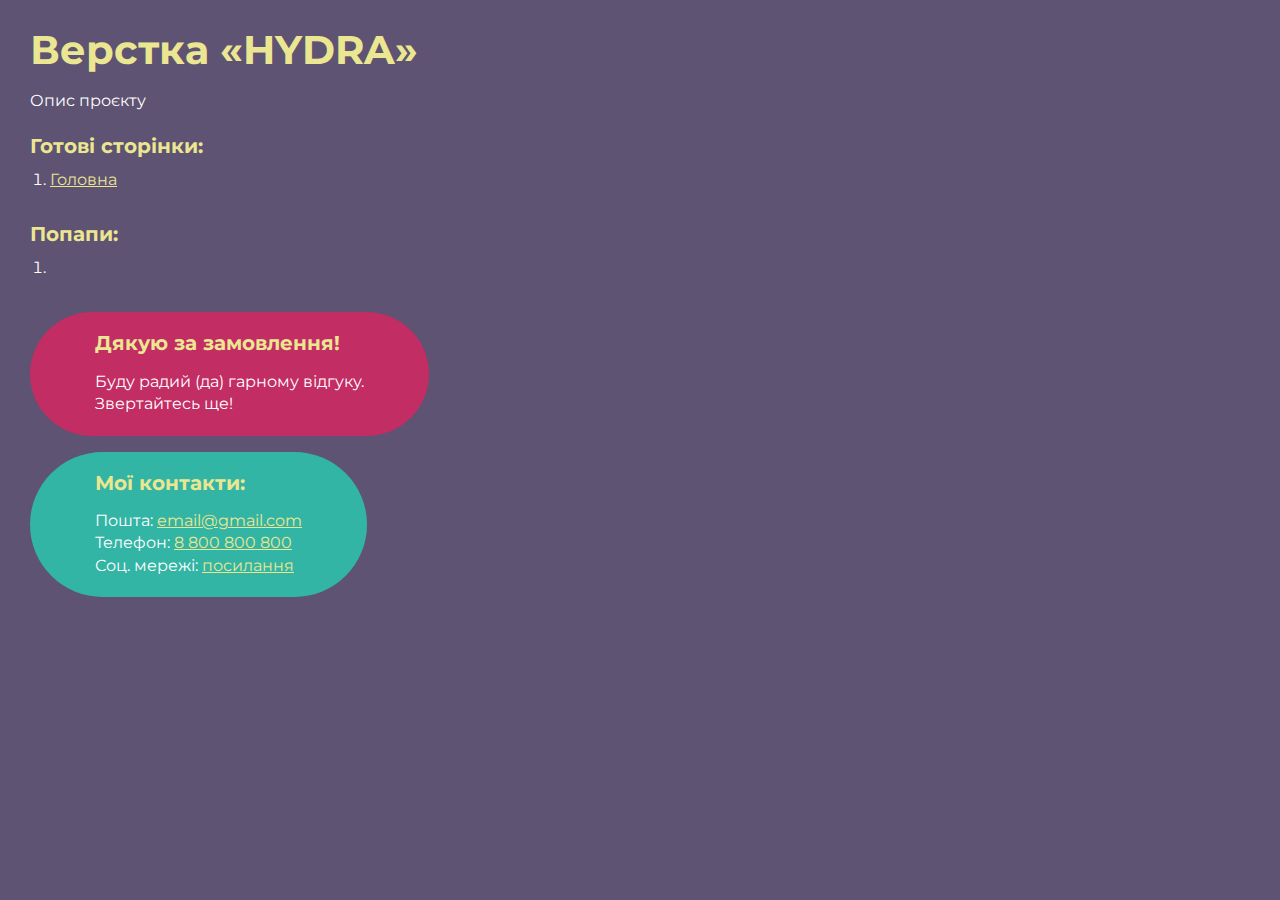
<file: index.html>
<!DOCTYPE html>
<html>

<head>
	<meta charset="UTF-8">
	<meta name="viewport" content="width=device-width, initial-scale=1.0">
	<title>Верстка «HYDRA»</title>
</head>

<body>
	<div class="rootpage">
		<h1>Верстка «HYDRA»</h1>
		<div class="rootpage__info">
			Опис проєкту
		</div>
		<h2>Готові сторінки:</h2>
		<ol class="rootpage__list">
			<li><a target="_blank" href="home.html">Головна</a></li>
		</ol>
		<h2>Попапи:</h2>
		<ol class="rootpage__list">
			<li><a target="_blank" href="home.html#"></a></li>
		</ol>
		<div class="rootpage__tnx">
			<h2>Дякую за замовлення!</h2>
			<p>Буду радий (да) гарному відгуку.</p>
			<p>Звертайтесь ще!</p>
		</div>
		<div class="rootpage__contacts">
			<h2>Мої контакти:</h2>
			<p>Пошта: <a href="mailto:email@gmail.com">email@gmail.com</a></p>
			<p>Телефон: <a href="tel:8800800800">8 800 800 800</a></p>
			<p>Соц. мережі: <a href="">посилання</a></p>
		</div>
	</div>
</body>
<style>
	@charset "UTF-8";
	@import url("https://fonts.googleapis.com/css?family=Montserrat:regular,700&display=swap");

	*,
	*::before,
	*::after {
		padding: 0px;
		margin: 0px;
		border: 0px;
		box-sizing: border-box;
	}

	html,
	body {
		height: 100%;
		margin: 0;
		padding: 0;
		min-width: 320px;
		width: 100%;
		color: #fff;
		background-color: #5e5373;
	}

	body {
		font-family: Montserrat;
		font-size: 100%;
		line-height: 1;
		font-size: 1rem;
	}

	a {
		text-decoration: underline;
		color: #ebe691
	}

	a:visited {
		text-decoration: underline;
		color: #aaa768;
	}

	a:hover {
		text-decoration: none;
	}

	ul li {
		list-style: none;
	}

	img {
		vertical-align: top;
	}

	.wrapper {
		width: 100%;
		min-height: 100%;
		overflow: hidden;
	}

	.rootpage {
		padding: 30px;
		display: flex;
		flex-direction: column;
		align-items: flex-start;
	}

	@media (max-width: 767px) {
		.rootpage {
			padding: 30px 15px;
		}
	}

	h1 {
		color: #ebe691;
		font-size: 2.5rem;
		margin: 0px 0px 1.25rem 0px;
	}

	@media (max-width: 767px) {
		h1 {
			font-size: 1.85rem;
			margin: 0px 0px 1.25rem 0px;
		}
	}

	h2 {
		color: #ebe691;
		font-size: 1.25rem;
		margin: 0px 0px 1rem 0px;
	}

	@media (max-width: 767px) {
		h2 {
			font-size: 1.125rem;
			margin: 0px 0px 1rem 0px;
		}
	}

	.rootpage__info {
		line-height: 140%;
		margin: 0px 0px 1.5rem 0px;
	}

	.rootpage__list {
		margin: 0px 0px 2.25rem 1.25rem;
	}

	.rootpage__list li:not(:last-child) {
		margin: 0px 0px 15px 0px;
	}

	.rootpage__contacts,
	.rootpage__tnx {
		border-radius: 200px;
		padding: 20px 65px;
		line-height: 140%;
	}

	@media (max-width: 767px) {

		.rootpage__contacts,
		.rootpage__tnx {
			border-radius: 40px;
			padding: 20px;
		}
	}

	.rootpage__contacts {
		background: #32b5a4;

	}

	.rootpage__contacts a {
		color: #ebe691;
	}

	.rootpage__tnx {
		background: #c22d63;
		margin: 0px 0px 1rem 0px;
	}
</style>

</html>
</file>
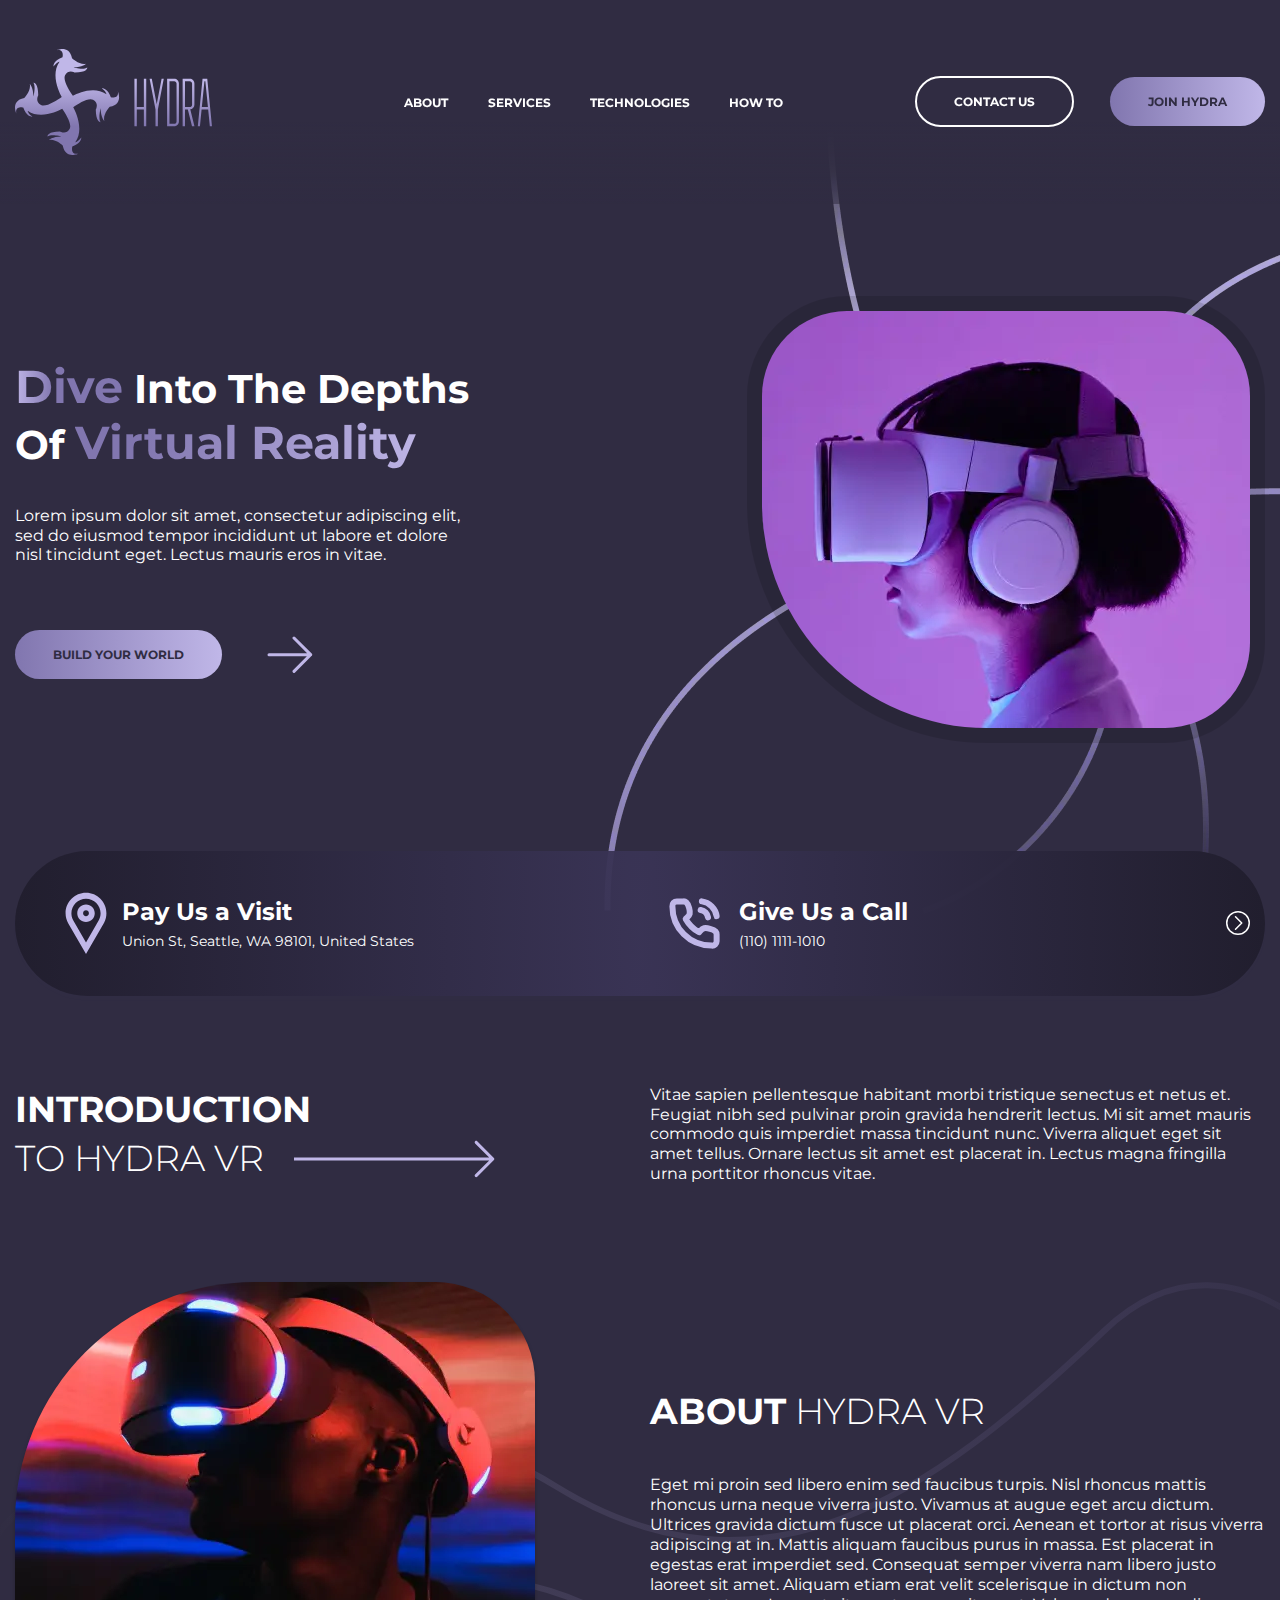
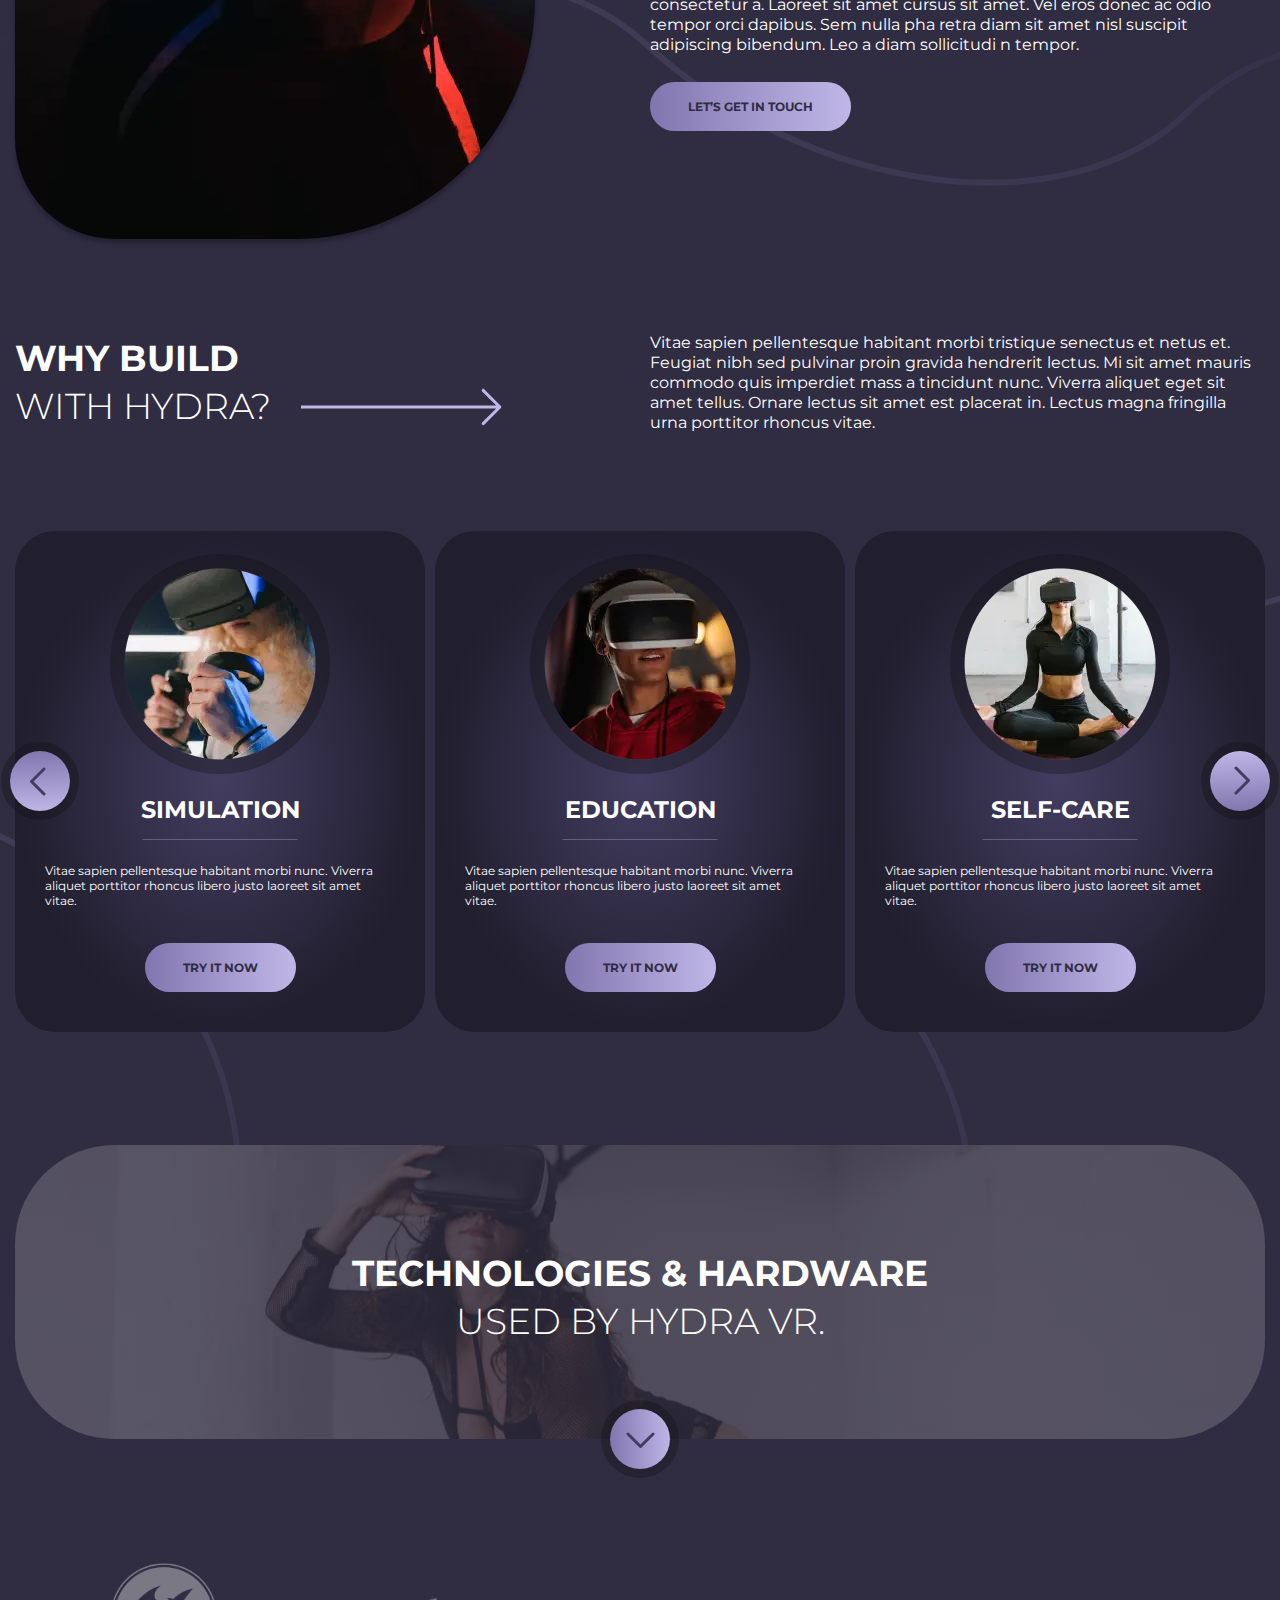
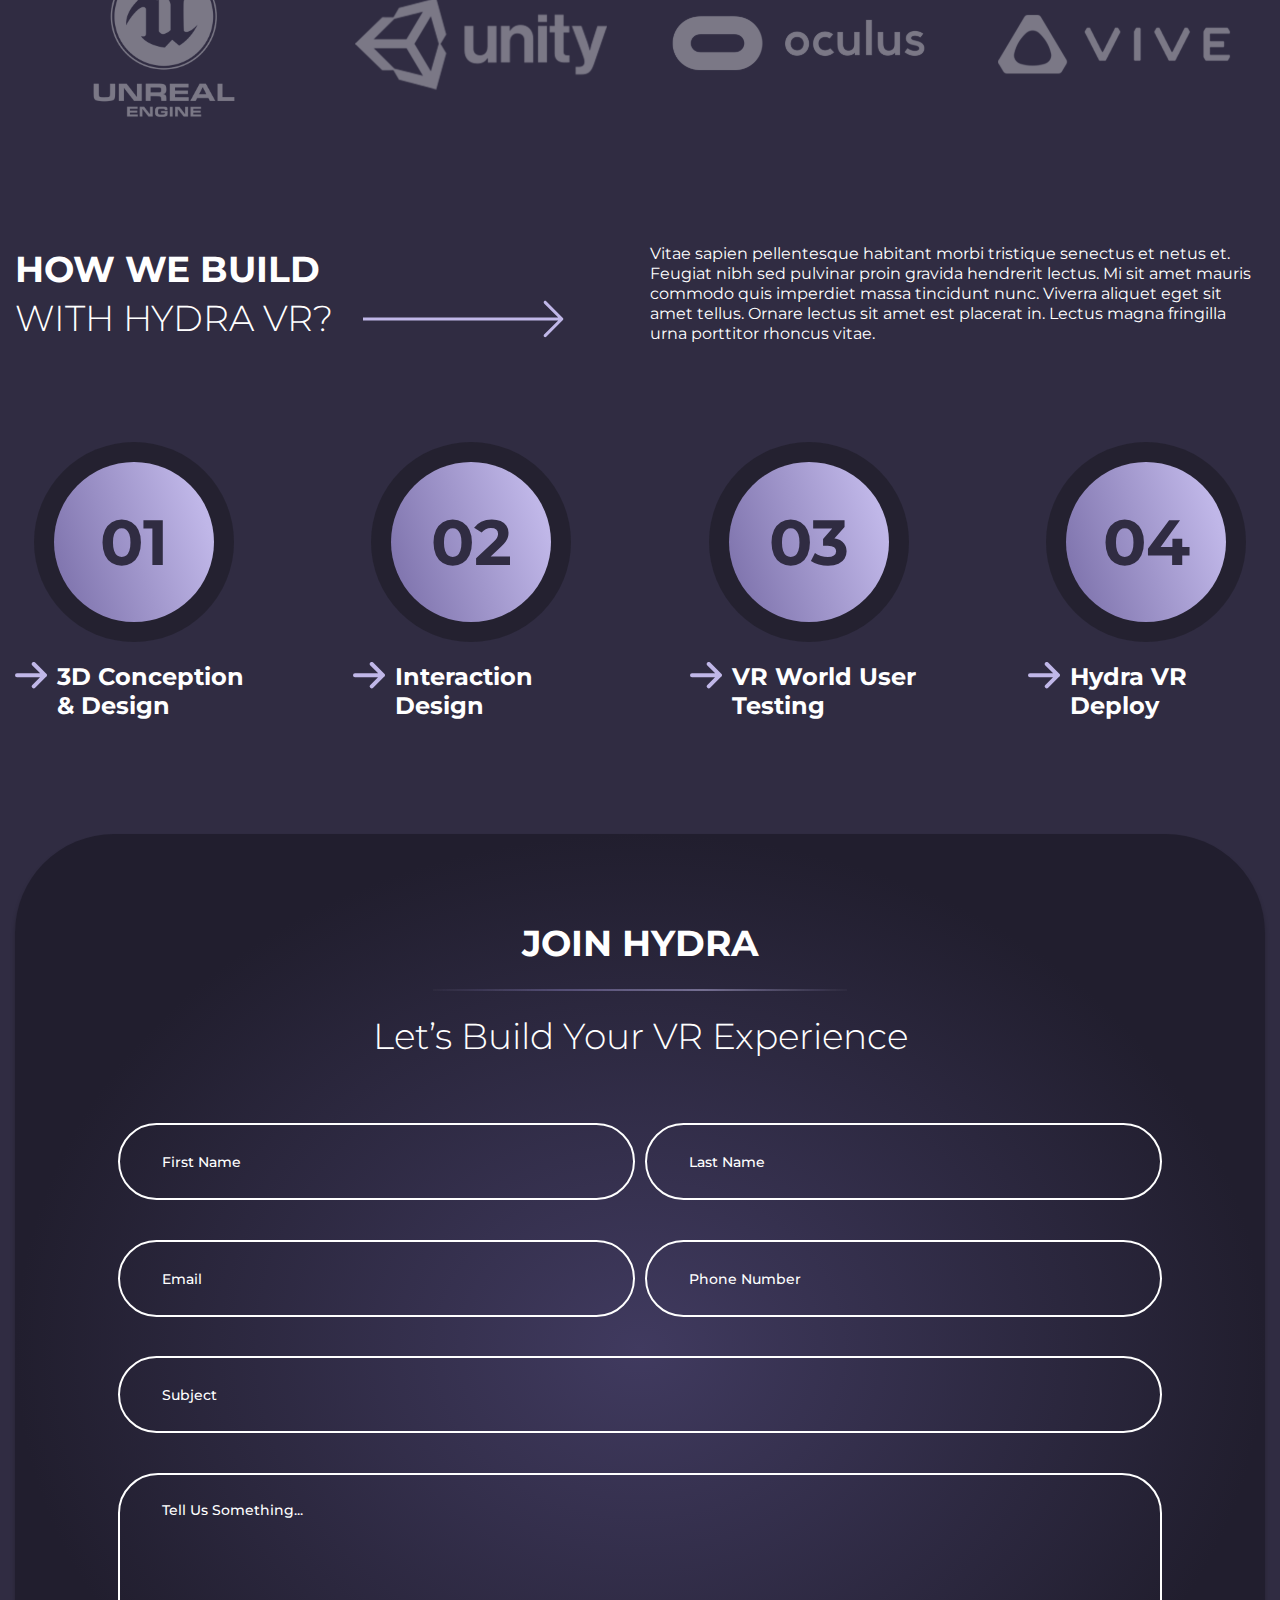
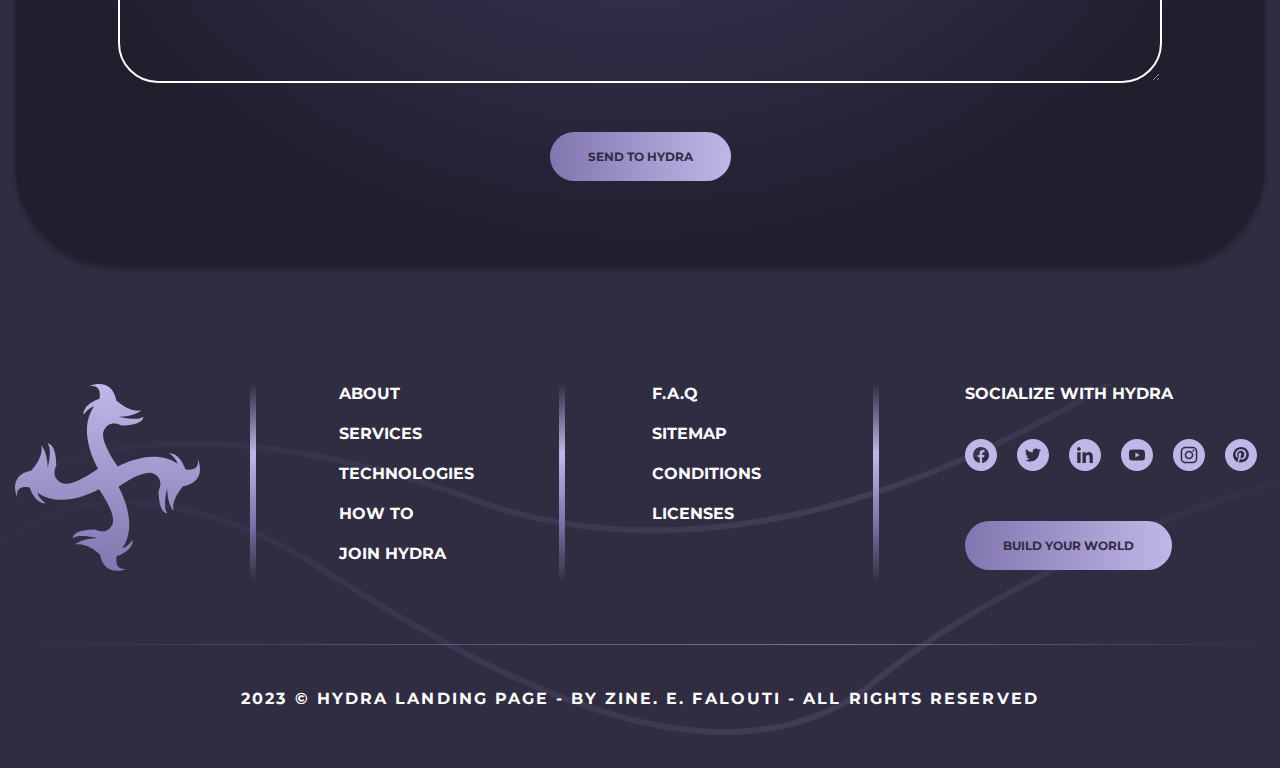
<file: home.html>
<!DOCTYPE html>
<html lang="ru">

<head>
	<title>HYDRA</title>
	<meta charset="UTF-8">
	<meta name="format-detection" content="telephone=no">
	<!-- <style>body{opacity: 0;}</style> -->
	<link rel="stylesheet" href="css/style.min.css?_v=20230321135525">
	<link rel="shortcut icon" href="favicon.ico">
	<!-- <meta name="robots" content="noindex, nofollow"> -->
	<meta name="viewport" content="width=device-width, initial-scale=1.0">
	<link rel="preconnect" href="https://fonts.googleapis.com">
	<link rel="preconnect" href="https://fonts.gstatic.com" crossorigin>
	<link href="https://fonts.googleapis.com/css2?family=Montserrat:wght@300;400;700&display=swap&_v=20230321135525" rel="stylesheet">
</head>

<body>
	<div class="wrapper">
		<header class="header">
			<div class="header__container">
				<a href="#" class="header__logo"><img src="img/logo.svg" alt=""></a>
				<div class="header__menu menu">
					<nav class="menu__body">
						<ul class="menu__list">
							<li class="menu__item"><a href="" class="menu__link">ABOUT</a></li>
							<li class="menu__item"><a href="" class="menu__link">SERVICES</a></li>
							<li class="menu__item"><a href="" class="menu__link">TECHNOLOGIES</a></li>
							<li class="menu__item"><a href="" class="menu__link">HOW TO</a></li>
						</ul>
					</nav>
					<div class="header__buttons">
						<a href="#" data-da=".menu__body, 650" class="header__button button button_border">CONTACT US</a>
						<a href="#" data-da=".menu__body, 480" class="header__button button">JOIN HYDRA</a>
					</div>
				</div>
				<button type="button" class="menu__icon icon-menu"><span></span></button>
			</div>
		</header>
		<main class="page">
			<section class="page__intro intro">
				<div class="intro__container">
					<div class="intro__body">
						<h1 class="intro__title"><span>Dive</span> Into The Depths <br>Of <span>Virtual Reality</span></h1>
						<div class="intro__text text">
							<p>Lorem ipsum dolor sit amet, consectetur adipiscing elit,
								sed do eiusmod tempor incididunt ut labore et dolore
								nisl tincidunt eget. Lectus mauris eros in vitae.</p>
						</div>
						<a href="#" class="intro__action">
							<button type="button" type="button" class="intro__button button">BUILD YOUR WORLD</button>
							<div class="intro__arrow"><img src="img/iconfont/arrow-short.svg" alt=""></div>
						</a>
					</div>
					<div class="intro__graphics">
						<div class="intro__image">
							<picture><source srcset="img/intro/image.webp" type="image/webp"><img src="img/intro/image.png" alt=""></picture>
						</div>
					</div>
				</div>
			</section>
			<section class="page__actions actions">
				<div class="actions__container">
					<div class="actions__slider swiper">
						<div class="actions__wrapper swiper-wrapper">
							<div class="actions__slide swiper-slide">
								<div class="actions__item item-actions">
									<div class="item-actions__icon">
										<img src="img/actions/location.svg" alt="">
									</div>
									<div class="item-actions__body">
										<h3 class="item-actions__title">Pay Us a Visit</h3>
										<a href="#" class="item-actions__link">Union St, Seattle, WA 98101, United States</a>
									</div>
								</div>
							</div>
							<div class="actions__slide swiper-slide">
								<div class="actions__item item-actions">
									<div class="item-actions__icon">
										<img src="img/actions/phone.svg" alt="">
									</div>
									<div class="item-actions__body">
										<h3 class="item-actions__title">Give Us a Call</h3>
										<a href="tel:(110) 1111-1010" class="item-actions__link">(110) 1111-1010</a>
									</div>
								</div>
							</div>
							<div class="actions__slide swiper-slide">
								<div class="actions__item item-actions">
									<div class="item-actions__icon">
										<img src="img/actions/mail.svg" alt="">
									</div>
									<div class="item-actions__body">
										<h3 class="item-actions__title">Send Us a Message</h3>
										<a href="#" class="item-actions__link">mail@hydra.com</a>
									</div>
								</div>
							</div>
						</div>
						<div class="actions__controls">
							<button type="button" class="actions-button actions-button_prev">
								<img src="img/actions/button.svg" alt="">
							</button>
							<button type="button" class="actions-button actions-button_next">
								<img src="img/actions/button.svg" alt="">
							</button>
						</div>
					</div>
				</div>
			</section>
			<section class="page__description description">
				<div class="description__container">
					<h3 class="description__headline headline">
						<strong>INTRODUCTION</strong>
						<span>
							TO HYDRA VR
							<img src="img/iconfont/arrow-long.svg" alt="">
						</span>
					</h3>
					<div class="description__text text">
						<p>Vitae sapien pellentesque habitant morbi tristique senectus et netus et. Feugiat
							nibh sed pulvinar proin gravida hendrerit lectus. Mi sit amet mauris commodo
							quis imperdiet massa tincidunt nunc. Viverra aliquet eget sit amet tellus. Ornare
							lectus sit amet est placerat in. Lectus magna fringilla urna porttitor rhoncus vitae.</p>
					</div>
				</div>
			</section>
			<section class="page__about about">
				<div class="about__container">
					<div class="about__image">
						<picture><source srcset="img/about/image.webp" type="image/webp"><img src="img/about/image.png" alt=""></picture>
					</div>
					<div class="about__body">
						<h3 class="about__headline headline">
							<strong>ABOUT</strong>
							<span>HYDRA VR</span>
						</h3>
						<div class="about__text text">
							<p>Eget mi proin sed libero enim sed faucibus turpis. Nisl rhoncus mattis rhoncus
								urna neque viverra justo. Vivamus at augue eget arcu dictum. Ultrices gravida
								dictum fusce ut placerat orci. Aenean et tortor at risus viverra adipiscing at in.
								Mattis aliquam faucibus purus in massa. Est placerat in egestas erat imperdiet
								sed. Consequat semper viverra nam libero justo laoreet sit amet. Aliquam
								etiam erat velit scelerisque in dictum non consectetur a. Laoreet sit amet
								cursus sit amet. Vel eros donec ac odio tempor orci dapibus. Sem nulla pha
								retra diam sit amet nisl suscipit adipiscing bibendum. Leo a diam sollicitudi
								n tempor.</p>
						</div>
						<a href="#" class="about__button button">LET’S GET IN TOUCH</a>
					</div>
				</div>
			</section>
			<section class="page__description description">
				<div class="description__container">
					<h3 class="description__headline headline">
						<strong>WHY BUILD</strong>
						<span>
							WITH HYDRA?
							<img src="img/iconfont/arrow-long.svg" alt="">
						</span>
					</h3>
					<div class="description__text text">
						<p>Vitae sapien pellentesque habitant morbi tristique senectus et netus et. Feugiat
							nibh sed pulvinar proin gravida hendrerit lectus. Mi sit amet mauris commodo
							quis imperdiet mass a tincidunt nunc. Viverra aliquet eget sit amet tellus. Ornare
							lectus sit amet est placerat in. Lectus magna fringilla urna porttitor rhoncus vitae.</p>
					</div>
				</div>
			</section>
			<section class="page__category category">
				<div class="category__container">
					<div class="category__top top-category">
						<div class="top-category__slider swiper">
							<div class="top-category__wrapper swiper-wrapper">
								<div class="top-category__slide swiper-slide">
									<div class="top-category__item item-top-category">
										<div class="item-top-category__image">
											<picture><source srcset="img/category/image-1.webp" type="image/webp"><img src="img/category/image-1.png" alt=""></picture>
										</div>
										<div class="item-top-category__title">SIMULATION</div>
										<div class="item-top-category__text">Vitae sapien pellentesque habitant morbi
											nunc. Viverra aliquet porttitor rhoncus
											libero justo laoreet sit amet vitae.</div>
										<button type="button" class="item-top-category__button button">TRY IT NOW</button>
									</div>
								</div>
								<div class="top-category__slide swiper-slide">
									<div class="top-category__item item-top-category">
										<div class="item-top-category__image">
											<picture><source srcset="img/category/image-2.webp" type="image/webp"><img src="img/category/image-2.png" alt=""></picture>
										</div>
										<div class="item-top-category__title">EDUCATION</div>
										<div class="item-top-category__text">Vitae sapien pellentesque habitant morbi
											nunc. Viverra aliquet porttitor rhoncus
											libero justo laoreet sit amet vitae.</div>
										<button type="button" class="item-top-category__button button">TRY IT NOW</button>
									</div>
								</div>
								<div class="top-category__slide swiper-slide">
									<div class="top-category__item item-top-category">
										<div class="item-top-category__image">
											<picture><source srcset="img/category/image-3.webp" type="image/webp"><img src="img/category/image-3.png" alt=""></picture>
										</div>
										<div class="item-top-category__title">SELF-CARE</div>
										<div class="item-top-category__text">Vitae sapien pellentesque habitant morbi
											nunc. Viverra aliquet porttitor rhoncus
											libero justo laoreet sit amet vitae.</div>
										<button type="button" class="item-top-category__button button">TRY IT NOW</button>
									</div>
								</div>
								<div class="top-category__slide swiper-slide">
									<div class="top-category__item item-top-category">
										<div class="item-top-category__image">
											<picture><source srcset="img/category/image-4.webp" type="image/webp"><img src="img/category/image-4.png" alt=""></picture>
										</div>
										<div class="item-top-category__title">OUTDOOR</div>
										<div class="item-top-category__text">Vitae sapien pellentesque habitant morbi
											nunc. Viverra aliquet porttitor rhoncus
											libero justo laoreet sit amet vitae.</div>
										<button type="button" class="item-top-category__button button">TRY IT NOW</button>
									</div>
								</div>
							</div>
						</div>
						<div class="top-category__controls swiper-controls">
							<button type="button" class="swiper-button swiper-button_prev top-category-button top-category-button_prev"></button>
							<button type="button" class="swiper-button swiper-button_next top-category-button top-category-button_next"></button>
						</div>
					</div>
					<div class="category__bottom category-bottom">
						<div class="category-bottom__body">
							<h3 class="category-bottom__headline headline">
								<strong>TECHNOLOGIES & HARDWARE</strong>
								<span>USED BY HYDRA VR.</span>
							</h3>
							<a href="#" class="category-bottom__button swiper-button"></a>
						</div>
					</div>
				</div>
			</section>
			<section class="page__brands brands">
				<div class="brands__container">
					<div class="brands__slider swiper">
						<div class="brands__wrapper swiper-wrapper">
							<div class="brands__slide swiper-slide">
								<div class="brands__image">
									<img src="img/brands/brand-1.svg" alt="">
								</div>
							</div>
							<div class="brands__slide swiper-slide">
								<div class="brands__image">
									<img src="img/brands/brand-2.svg" alt="">
								</div>
							</div>
							<div class="brands__slide swiper-slide">
								<div class="brands__image">
									<img src="img/brands/brand-3.svg" alt="">
								</div>
							</div>
							<div class="brands__slide swiper-slide">
								<div class="brands__image">
									<img src="img/brands/brand-4.svg" alt="">
								</div>
							</div>
						</div>
					</div>
					<div class="brands__controls swiper-controls">
						<button type="button" class="swiper-button swiper-button_prev brands-button brands-button_prev"></button>
						<button type="button" class="swiper-button swiper-button_next brands-button brands-button_next"></button>
					</div>
				</div>
			</section>
			<section class="page__description description">
				<div class="description__container">
					<h3 class="description__headline headline">
						<strong>HOW WE BUILD</strong>
						<span>
							WITH HYDRA VR?
							<img src="img/iconfont/arrow-long.svg" alt="">
						</span>
					</h3>
					<div class="description__text text">
						<p>Vitae sapien pellentesque habitant morbi tristique senectus et netus et. Feugiat
							nibh sed pulvinar proin gravida hendrerit lectus. Mi sit amet mauris commodo
							quis imperdiet massa tincidunt nunc. Viverra aliquet eget sit amet tellus. Ornare
							lectus sit amet est placerat in. Lectus magna fringilla urna porttitor rhoncus vitae.</p>
					</div>
				</div>
			</section>
			<section class="page__steps steps">
				<div class="steps__container">
					<div class="steps__slider swiper">
						<div class="steps__wrapper swiper-wrapper">
							<div class="steps__slide swiper-slide">
								<div class="steps__item">
									<div class="steps__num">01</div>
									<div class="steps__name">
										<div class="steps__arrow">
											<img src="img/iconfont/arrow-bold.svg" alt="">
										</div>
										<span>3D Conception & Design</span>
									</div>
								</div>
							</div>
							<div class="steps__slide swiper-slide">
								<div class="steps__item">
									<div class="steps__num">01</div>
									<div class="steps__name">
										<div class="steps__arrow">
											<img src="img/iconfont/arrow-bold.svg" alt="">
										</div>
										<span>Interaction Design</span>
									</div>
								</div>
							</div>
							<div class="steps__slide swiper-slide">
								<div class="steps__item">
									<div class="steps__num">01</div>
									<div class="steps__name">
										<div class="steps__arrow">
											<img src="img/iconfont/arrow-bold.svg" alt="">
										</div>
										<span>VR World User Testing</span>
									</div>
								</div>
							</div>
							<div class="steps__slide swiper-slide">
								<div class="steps__item">
									<div class="steps__num">01</div>
									<div class="steps__name">
										<div class="steps__arrow">
											<img src="img/iconfont/arrow-bold.svg" alt="">
										</div>
										<span>Hydra VR Deploy</span>
									</div>
								</div>
							</div>
						</div>
					</div>
					<div class="steps__controls swiper-controls">
						<button type="button" class="swiper-button swiper-button_prev steps-button steps-button_prev"></button>
						<button type="button" class="swiper-button swiper-button_next steps-button steps-button_next"></button>
					</div>
				</div>
			</section>
			<section class="page__join join">
				<div class="join__container">
					<div class="join__content">
						<label for="form-join" class="join__label">JOIN HYDRA</label>
						<div class="join__description">Let’s Build Your VR Experience</div>
						<form action="#" class="join__form form-join" id="form-join">
							<div class="form-join__inputs">
								<input autocomplete="off" type="text" name="form[]" data-error="Error" placeholder="First Name" class="form-join__input input">
								<input autocomplete="off" type="text" name="form[]" data-error="Error" placeholder="Last Name" class="form-join__input input">
								<input autocomplete="off" type="text" name="form[]" data-error="Error" placeholder="Email" class="form-join__input input">
								<input autocomplete="off" type="text" name="form[]" data-error="Error" placeholder="Phone Number" class="form-join__input input">
								<input autocomplete="off" type="text" name="form[]" data-error="Error" placeholder="Subject" class="form-join__input form-join__input_big input">
								<textarea autocomplete="off" name="form[]" placeholder="Tell Us Something..." data-error="Error" class="form-join__input form-join__input_big input"></textarea>
							</div>
							<button type="submit" class="form-join__button button">SEND TO HYDRA</button>
						</form>
					</div>
				</div>
			</section>
		</main>
		<footer class="footer">
			<div class="footer__container">
				<div class="footer__content">
					<div class="footer__column column-footer">
						<div class="footer__logo"><img src="img/logo-img.svg" alt=""></div>
					</div>
					<div class="footer__column column-footer column-footer_da">
						<div class="column-footer__links">
							<a href="" class="column-footer__link">ABOUT</a>
							<a href="" class="column-footer__link">SERVICES</a>
							<a href="" class="column-footer__link">TECHNOLOGIES</a>
							<a href="" class="column-footer__link">HOW TO</a>
							<a href="" class="column-footer__link">JOIN HYDRA</a>
						</div>
					</div>
					<div class="footer__column column-footer column-footer_del">
						<div data-da=".column-footer_da, 1200" class="column-footer__links">
							<a href="" class="column-footer__link">F.A.Q</a>
							<a href="" class="column-footer__link">SITEMAP</a>
							<a href="" class="column-footer__link">CONDITIONS</a>
							<a href="" class="column-footer__link">LICENSES</a>
						</div>
					</div>
					<div class="footer__column column-footer">
						<div class="column-footer__title">SOCIALIZE WITH HYDRA</div>
						<div class="column-footer__social social">
							<a href="#" class="social__link">
								<img src="img/social/facebook.svg" alt="">
							</a>
							<a href="#" class="social__link">
								<img src="img/social/twitter.svg" alt="">
							</a>
							<a href="#" class="social__link">
								<img src="img/social/linkedin.svg" alt="">
							</a>
							<a href="#" class="social__link">
								<img src="img/social/youtube.svg" alt="">
							</a>
							<a href="#" class="social__link">
								<img src="img/social/instagram.svg" alt="">
							</a>
							<a href="#" class="social__link">
								<img src="img/social/pinterest.svg" alt="">
							</a>
						</div>
						<button type="button" class="column-footer__button button">BUILD YOUR WORLD</button>
					</div>
				</div>
				<div class="footer__copyright">2023 © HYDRA LANDING PAGE - BY ZINE. E. FALOUTI - ALL RIGHTS RESERVED</div>
			</div>
		</footer>
	</div>
	<!-- <div id="popup" aria-hidden="true" class="popup">
	<div class="popup__wrapper">
		<div class="popup__content">
			<button data-close type="button" class="popup__close">Закрыть</button>
			<div class="popup__text">
				Text
			</div>
		</div>
	</div>
</div> -->
	<script src="js/app.min.js?_v=20230321135525"></script>
</body>

</html>
</file>
<file: css/style.min.css>
@charset "UTF-8";*{padding:0;margin:0;border:0}*,:after,:before{-webkit-box-sizing:border-box;box-sizing:border-box}body,html{height:100%;min-width:320px}body{color:#fff;line-height:1;font-family:Montserrat;font-size:1rem;-ms-text-size-adjust:100%;-moz-text-size-adjust:100%;-webkit-text-size-adjust:100%;-webkit-font-smoothing:antialiased;-moz-osx-font-smoothing:grayscale}button,input,textarea{font-family:Montserrat;font-size:inherit}button{cursor:pointer;color:inherit;background-color:inherit}a{color:inherit}a:link,a:visited{text-decoration:none}a:hover{text-decoration:none}ul li{list-style:none}img{vertical-align:top}h1,h2,h3,h4,h5,h6{font-weight:inherit;font-size:inherit}body{background-color:#302c42}.lock body{overflow:hidden;-ms-touch-action:none;touch-action:none;-ms-scroll-chaining:none;overscroll-behavior:none}.wrapper{min-height:100%;display:-webkit-box;display:-ms-flexbox;display:flex;-webkit-box-orient:vertical;-webkit-box-direction:normal;-ms-flex-direction:column;flex-direction:column;overflow:hidden}.wrapper>main{-webkit-box-flex:1;-ms-flex:1 1 auto;flex:1 1 auto}.wrapper>*{min-width:0}[class*=__container]{max-width:79.375rem;-webkit-box-sizing:content-box;box-sizing:content-box;margin:0 auto;padding:0 .9375rem}.button{display:inline-block;text-align:center;padding:1.0625rem 2.375rem;text-transform:uppercase;background:-webkit-gradient(linear,left top,right top,from(#8176af),to(#c0b7e8));background:-o-linear-gradient(left,#8176af 0,#c0b7e8 100%);background:linear-gradient(90deg,#8176af 0,#c0b7e8 100%);border-radius:2.5rem;font-weight:700;font-size:.75rem;line-height:15px;color:#302c42;-webkit-transition:all .3s ease 0s;-o-transition:all .3s ease 0s;transition:all .3s ease 0s}.button_border{color:#fff;padding:1rem 2.3125rem;background:#302c42;border:.125rem solid #fff}.button._fw{width:100%}[class*=-ibg]{position:relative}[class*=-ibg] img{position:absolute;width:100%;height:100%;top:0;left:0;-o-object-fit:cover;object-fit:cover}[class*=-ibg_contain] img{-o-object-fit:contain;object-fit:contain}.text{line-height:1.25;max-width:40.625rem}.headline{display:-webkit-box;display:-ms-flexbox;display:flex;-webkit-box-orient:vertical;-webkit-box-direction:normal;-ms-flex-direction:column;flex-direction:column;text-transform:uppercase;line-height:1.2222222222}.headline strong{font-weight:700}.headline strong:not(:last-child){margin-bottom:.3125rem}.headline span{font-weight:300}.swiper-button{pointer-events:all;width:3.75rem;height:3.75rem;-webkit-box-flex:0;-ms-flex:0 0 3.75rem;flex:0 0 3.75rem;background:-o-linear-gradient(182.39deg,#c0b7e8 -.6%,#8176af 98.31%);background:linear-gradient(267.61deg,#c0b7e8 -.6%,#8176af 98.31%);display:-webkit-box;display:-ms-flexbox;display:flex;-webkit-box-align:center;-ms-flex-align:center;align-items:center;-webkit-box-pack:center;-ms-flex-pack:center;justify-content:center;border-radius:50%;-webkit-transition:all .3s ease 0s;-o-transition:all .3s ease 0s;transition:all .3s ease 0s}.swiper-button::before{content:"";width:4.875rem;-webkit-box-flex:0;-ms-flex:0 0 4.875rem;flex:0 0 4.875rem;height:4.875rem;display:block;border-radius:50%;border:.5625rem solid rgba(14,14,14,.32);-webkit-transition:all .3s ease 0s;-o-transition:all .3s ease 0s;transition:all .3s ease 0s}.swiper-button::after{content:"";position:absolute;display:block;background:url(../img/iconfont/arrow.svg) 0 0 no-repeat;width:1.8125rem;min-height:1.0625rem;-webkit-transform:translate(0,.125rem);-ms-transform:translate(0,.125rem);transform:translate(0,.125rem)}.swiper-button_prev{-webkit-transform:rotate(90deg);-ms-transform:rotate(90deg);transform:rotate(90deg)}.swiper-button_next{-webkit-transform:rotate(-90deg);-ms-transform:rotate(-90deg);transform:rotate(-90deg)}.swiper-controls{position:absolute;top:50%;-webkit-transform:translate(0,-50%);-ms-transform:translate(0,-50%);transform:translate(0,-50%);left:-.3125rem;display:-webkit-box;display:-ms-flexbox;display:flex;-webkit-box-align:center;-ms-flex-align:center;align-items:center;width:calc(100% + .625rem);-webkit-box-pack:justify;-ms-flex-pack:justify;justify-content:space-between;pointer-events:none}.input{font-weight:500;color:#fff;padding:1.6875rem 2.625rem;background-color:transparent;border:.125rem solid #fff;border-radius:2.5rem}.input::-webkit-input-placeholder{font-size:.875rem;line-height:1.2142857143;text-transform:capitalize;color:#fff}.input::-moz-placeholder{font-size:.875rem;line-height:1.2142857143;text-transform:capitalize;color:#fff}.input:-ms-input-placeholder{font-size:.875rem;line-height:1.2142857143;text-transform:capitalize;color:#fff}.input::-ms-input-placeholder{font-size:.875rem;line-height:1.2142857143;text-transform:capitalize;color:#fff}.input::placeholder{font-size:.875rem;line-height:1.2142857143;text-transform:capitalize;color:#fff}.header{position:fixed;top:0;left:0;width:100%;background:-webkit-gradient(linear,left top,left bottom,color-stop(59.32%,#302c42),color-stop(83.04%,rgba(48,44,66,.85)),to(rgba(48,44,66,.53)));background:-o-linear-gradient(top,#302c42 59.32%,rgba(48,44,66,.85) 83.04%,rgba(48,44,66,.53) 100%);background:linear-gradient(180deg,#302c42 59.32%,rgba(48,44,66,.85) 83.04%,rgba(48,44,66,.53) 100%);z-index:100}.header__container{display:-ms-grid;display:grid;-ms-grid-columns:minmax(auto,12.4375rem) 1fr;grid-template-columns:minmax(auto,12.4375rem) 1fr;-webkit-box-align:center;-ms-flex-align:center;align-items:center}.header__logo{position:relative;z-index:5}.header__menu{justify-self:flex-end;display:-webkit-box;display:-ms-flexbox;display:flex;-webkit-box-align:center;-ms-flex-align:center;align-items:center}.header__buttons{position:relative;z-index:5;display:-webkit-box;display:-ms-flexbox;display:flex;-webkit-box-align:center;-ms-flex-align:center;align-items:center}.menu__list{display:-webkit-box;display:-ms-flexbox;display:flex;-webkit-box-align:center;-ms-flex-align:center;align-items:center;-ms-flex-wrap:wrap;flex-wrap:wrap;row-gap:.4375rem}.menu__link{font-weight:700;font-size:.75rem;line-height:1.25;text-transform:uppercase;-webkit-transition:color .3s ease 0s;-o-transition:color .3s ease 0s;transition:color .3s ease 0s}.icon-menu{display:none}.no-webp .footer{background:url(../img/footer/decor-bg.png) 50% 120% no-repeat}.footer{font-weight:700;font-size:1rem;line-height:1.25;text-transform:uppercase}.footer__container{display:-webkit-box;display:-ms-flexbox;display:flex;-webkit-box-orient:vertical;-webkit-box-direction:normal;-ms-flex-direction:column;flex-direction:column}.footer__content{position:relative;display:-ms-grid;display:grid;-ms-grid-columns:auto 1fr 1fr minmax(auto,18.75rem);grid-template-columns:auto 1fr 1fr minmax(auto,18.75rem)}.no-webp .footer__content:not(:last-child)::after{background:url(../img/footer/decor-long.png) center no-repeat}.footer__content:not(:last-child)::after{content:"";position:absolute;left:0;display:block;width:100%;height:.0625rem}.footer__column{display:-webkit-box;display:-ms-flexbox;display:flex;-webkit-box-orient:vertical;-webkit-box-direction:normal;-ms-flex-direction:column;flex-direction:column;position:relative}.footer__copyright{text-align:center;letter-spacing:.13em}.column-footer__links{display:-webkit-box;display:-ms-flexbox;display:flex;-webkit-box-orient:vertical;-webkit-box-direction:normal;-ms-flex-direction:column;flex-direction:column;gap:1.25rem}.column-footer__links:not(:last-child){margin-bottom:1.25rem}.column-footer__link{-webkit-transition:color .3s ease 0s;-o-transition:color .3s ease 0s;transition:color .3s ease 0s}.column-footer__title:not(:last-child){margin-bottom:2.1875rem}.column-footer__social{display:-webkit-box;display:-ms-flexbox;display:flex;-ms-flex-wrap:wrap;flex-wrap:wrap;-webkit-column-gap:1.25rem;-moz-column-gap:1.25rem;column-gap:1.25rem;row-gap:.625rem}.column-footer__social:not(:last-child){margin-bottom:3.125rem}.social__link{-webkit-transition:opacity .3s ease 0s;-o-transition:opacity .3s ease 0s;transition:opacity .3s ease 0s}.intro__container{display:-ms-grid;display:grid;-ms-grid-columns:(1fr)[2];grid-template-columns:repeat(2,1fr);gap:.9375rem;-webkit-box-align:center;-ms-flex-align:center;align-items:center;position:relative}.intro__body{max-width:28.75rem}.intro__title{line-height:1.225;font-weight:700}.intro__title span{line-height:1.2173913043}.intro__title span:nth-child(1){background:-o-linear-gradient(358.43deg,#c0b7e8 -1.02%,#8176af 36.25%);background:linear-gradient(91.57deg,#c0b7e8 -1.02%,#8176af 36.25%);-webkit-background-clip:text;-webkit-text-fill-color:transparent;background-clip:text;text-fill-color:transparent}.intro__title span:nth-child(3){background:-o-linear-gradient(181deg,#c0b7e8 -3.72%,#8176af 82.17%);background:linear-gradient(269deg,#c0b7e8 -3.72%,#8176af 82.17%);-webkit-background-clip:text;-webkit-text-fill-color:transparent;background-clip:text;text-fill-color:transparent}.intro__action{display:-webkit-box;display:-ms-flexbox;display:flex;-webkit-box-align:center;-ms-flex-align:center;align-items:center}.intro__graphics{justify-self:flex-end}.no-webp .intro__graphics::after{background:url(../img/intro/decor.png) 0 0 no-repeat}.intro__graphics::after{content:"";position:absolute;top:-50%;right:-3.75rem;display:block;width:46rem;height:52.875rem;z-index:-1}.intro__image img{max-width:100%;border:.9375rem solid rgba(0,0,0,.13);border-radius:100px 100px 100px 240px}.actions__slider{position:relative;background:-o-radial-gradient(50% 53.89%,50% 2900.76%,rgba(58,52,86,.95) 0,#211e2e 100%);background:radial-gradient(50% 2900.76% at 50% 53.89%,rgba(58,52,86,.95) 0,#211e2e 100%);-webkit-box-shadow:0 4px 4px rgba(192,183,232,.01);box-shadow:0 4px 4px rgba(192,183,232,.01);border-radius:90px;padding:2.5rem 3.125rem}.actions__slide{display:-webkit-box;display:-ms-flexbox;display:flex;-webkit-box-align:center;-ms-flex-align:center;align-items:center}.actions__controls{position:absolute;top:50%;width:calc(100% - 30px);-webkit-transform:translate(0,-50%);-ms-transform:translate(0,-50%);transform:translate(0,-50%);left:.9375rem;display:-webkit-box;display:-ms-flexbox;display:flex;pointer-events:none;-webkit-box-pack:justify;-ms-flex-pack:justify;justify-content:space-between}.item-actions{display:-webkit-box;display:-ms-flexbox;display:flex;-webkit-box-align:center;-ms-flex-align:center;align-items:center;-webkit-column-gap:.9375rem;-moz-column-gap:.9375rem;column-gap:.9375rem}.item-actions__title{font-weight:700;font-size:1.5rem;line-height:1.2083333333}.item-actions__title:not(:last-child){margin-bottom:.4375rem}.item-actions__link{font-size:.875rem;line-height:1.2142857143}.item-actions__link:not(:last-child){margin-bottom:.4375rem}.actions-button{pointer-events:all;-webkit-transition:all .3s ease 0s;-o-transition:all .3s ease 0s;transition:all .3s ease 0s}.actions-button:disabled{pointer-events:none;opacity:0;visibility:hidden}.actions-button_next{-webkit-transform:rotate(-180deg);-ms-transform:rotate(-180deg);transform:rotate(-180deg)}.about__container{position:relative;display:-ms-grid;display:grid;-ms-grid-columns:(1fr)[2];grid-template-columns:repeat(2,1fr);-webkit-box-align:center;-ms-flex-align:center;align-items:center;gap:1.25rem}.about__container::before{content:"";position:absolute;top:0;left:0;width:90rem;height:31.5rem;z-index:-1;display:block;background:url(../img/about/decor.svg) 0 0 no-repeat}.about__image img{-webkit-box-shadow:0 4px 4px rgba(0,0,0,.25);box-shadow:0 4px 4px rgba(0,0,0,.25);border-radius:240px 100px;max-width:100%}.about__headline{display:none}.about__text:not(:last-child){margin-bottom:1.75rem}.no-webp .category{background:url(../img/category/decor.png) center no-repeat}.top-category{position:relative}.item-top-category{padding:1.4375rem 1.875rem 2.5rem 1.875rem;background:-o-radial-gradient(50% 50%,50% 50%,#433d60 0,#211e2e 100%);background:radial-gradient(50% 50% at 50% 50%,#433d60 0,#211e2e 100%);border-radius:2.5rem;display:-webkit-box;display:-ms-flexbox;display:flex;-webkit-box-orient:vertical;-webkit-box-direction:normal;-ms-flex-direction:column;flex-direction:column;-webkit-box-align:center;-ms-flex-align:center;align-items:center}.item-top-category__image{border:.875rem solid rgba(14,14,14,.32);border-radius:50%}.item-top-category__image:not(:last-child){margin-bottom:1.3125rem}.item-top-category__title{text-transform:uppercase;font-weight:700;font-size:1.5rem;line-height:1.2083333333;position:relative}.item-top-category__title:not(:last-child){margin-bottom:2.4375rem}.item-top-category__title::after{content:"";position:absolute;bottom:-1.03125rem;left:50%;-webkit-transform:translate(-50%,0);-ms-transform:translate(-50%,0);transform:translate(-50%,0);display:block;width:9.6875rem;height:.0625rem;background-color:rgba(192,183,232,.33)}.item-top-category__text{font-size:.75rem;line-height:1.25}.item-top-category__text:not(:last-child){margin-bottom:2.1875rem}.no-webp .category-bottom{background:-webkit-gradient(linear,left bottom,left top,from(rgba(48,44,66,.79)),to(rgba(48,44,66,.79))),url(../img/category/bg.png) center no-repeat}.no-webp .category-bottom{background:-o-linear-gradient(bottom,rgba(48,44,66,.79),rgba(48,44,66,.79)),url(../img/category/bg.png) center no-repeat}.no-webp .category-bottom{background:linear-gradient(0deg,rgba(48,44,66,.79),rgba(48,44,66,.79)),url(../img/category/bg.png) center no-repeat}.category-bottom{position:relative;-webkit-box-shadow:0 4px 4px rgba(192,183,232,.01);box-shadow:0 4px 4px rgba(192,183,232,.01);border-radius:160px;text-align:center;padding:0 1.875rem}.brands__container{position:relative}.brands__slide{display:-webkit-box;display:-ms-flexbox;display:flex;-webkit-box-align:center;-ms-flex-align:center;align-items:center;-webkit-box-pack:center;-ms-flex-pack:center;justify-content:center}.steps__container{position:relative}.steps__item{display:-webkit-box;display:-ms-flexbox;display:flex;-webkit-box-orient:vertical;-webkit-box-direction:normal;-ms-flex-direction:column;flex-direction:column;-webkit-box-align:center;-ms-flex-align:center;align-items:center;gap:1.25rem}.steps__num{position:relative;font-weight:700;font-size:4rem;line-height:1.21875;width:10rem;height:10rem;background:-o-linear-gradient(198.73deg,#c0b7e8 12.87%,#8176af 89.33%);background:linear-gradient(251.27deg,#c0b7e8 12.87%,#8176af 89.33%);border-radius:50%;color:#302c42;display:-webkit-box;display:-ms-flexbox;display:flex;-webkit-box-align:center;-ms-flex-align:center;align-items:center;-webkit-box-pack:center;-ms-flex-pack:center;justify-content:center;margin:1.25rem}.steps__num::before{content:"";display:block;width:12.5rem;height:12.5rem;background:rgba(13,13,13,.32);position:absolute;top:0;left:0;border-radius:50%;z-index:-1;-webkit-transform:translate(-10%,-10%);-ms-transform:translate(-10%,-10%);transform:translate(-10%,-10%)}.steps__name{font-weight:700;font-size:1.5rem;line-height:1.2083333333;display:-webkit-inline-box;display:-ms-inline-flexbox;display:inline-flex;-webkit-box-align:start;-ms-flex-align:start;align-items:flex-start;gap:.625rem}.join__container{display:-webkit-box;display:-ms-flexbox;display:flex;-webkit-box-orient:vertical;-webkit-box-direction:normal;-ms-flex-direction:column;flex-direction:column;-webkit-box-align:center;-ms-flex-align:center;align-items:center}.join__content{display:-webkit-box;display:-ms-flexbox;display:flex;-webkit-box-orient:vertical;-webkit-box-direction:normal;-ms-flex-direction:column;flex-direction:column;-webkit-box-align:center;-ms-flex-align:center;align-items:center;width:100%;background:-o-radial-gradient(50% 50%,50% 50%,#403a5f 0,#211e2e 100%);background:radial-gradient(50% 50% at 50% 50%,#403a5f 0,#211e2e 100%);-webkit-box-shadow:0 4px 4px rgba(0,0,0,.25);box-shadow:0 4px 4px rgba(0,0,0,.25)}.join__label{text-align:center;font-weight:700;line-height:1.2222222222}.join__label:not(:last-child){position:relative}.no-webp .join__label:not(:last-child)::after{background:url(../img/form/decor.png) 0 0 no-repeat}.join__label:not(:last-child)::after{content:"";width:25.875rem;height:.125rem;left:50%;-webkit-transform:translate(-50%,0);-ms-transform:translate(-50%,0);transform:translate(-50%,0);position:absolute}.join__description{text-align:center;font-weight:300;line-height:1.2222222222}.form-join{width:100%;display:-webkit-box;display:-ms-flexbox;display:flex;-webkit-box-orient:vertical;-webkit-box-direction:normal;-ms-flex-direction:column;flex-direction:column;-webkit-box-align:center;-ms-flex-align:center;align-items:center}.form-join__inputs{width:100%;display:-ms-grid;display:grid;-webkit-column-gap:.625rem;-moz-column-gap:.625rem;column-gap:.625rem;-ms-grid-columns:(1fr)[2];grid-template-columns:repeat(2,1fr)}.form-join__inputs textarea{resize:vertical;min-height:13.125rem}.swiper{overflow:hidden}.swiper-wrapper{width:100%;height:100%;-webkit-box-sizing:content-box;box-sizing:content-box;display:-webkit-box;display:-ms-flexbox;display:flex;position:relative}.swiper-vertical .swiper-wrapper{-webkit-box-orient:vertical;-webkit-box-direction:normal;-ms-flex-direction:column;flex-direction:column}.swiper-autoheight .swiper-wrapper{-webkit-box-align:start;-ms-flex-align:start;align-items:flex-start}.swiper-initialized .swiper-slide{-ms-flex-negative:0;flex-shrink:0}.swiper-android .swiper-slide,.swiper-android .swiper-wrapper{-webkit-transform:translate3d(0,0,0);transform:translate3d(0,0,0)}.swiper-button-lock{display:none!important}@media (min-width:29.99875em){.category-bottom__button{position:absolute;-webkit-transform:translate(-50%,50%);-ms-transform:translate(-50%,50%);transform:translate(-50%,50%);bottom:0;left:50%}}@media (min-width:47.99875em){.no-webp .footer__column:not(:last-child)::after{background:url(../img/footer/decor.png) 0 0 no-repeat}.footer__column:not(:last-child)::after{content:"";display:block;position:absolute;right:-30%;top:0;height:12.25rem;width:.375rem}.column-footer__button{-ms-flex-item-align:start;align-self:flex-start}.about__headline{display:block}.form-join__input_big{-ms-grid-column-span:2;grid-column:span 2}}@media (min-width:47.99875em) and (min-width:81.25em){.about__headline:not(:last-child){margin-bottom:2.625rem}}@media (min-width:61.99875em){.header__container{-webkit-box-pack:justify;-ms-flex-pack:justify;justify-content:space-between}.description__container{display:-ms-grid;display:grid;-ms-grid-columns:(1fr)[2];grid-template-columns:repeat(2,1fr);-webkit-box-align:center;-ms-flex-align:center;align-items:center;gap:1.25rem}.description__headline span{display:-webkit-box;display:-ms-flexbox;display:flex;-webkit-column-gap:1.875rem;-moz-column-gap:1.875rem;column-gap:1.875rem;row-gap:.3125rem;-ms-flex-wrap:wrap;flex-wrap:wrap;-webkit-box-align:center;-ms-flex-align:center;align-items:center}}@media (min-width:81.25em){.text{font-size:1rem}.headline{font-size:2.25rem}.header__container{padding-top:3.125rem}.header__container{padding-bottom:3.125rem}.header__container{-webkit-column-gap:5rem;-moz-column-gap:5rem;column-gap:5rem}.header__logo img{width:12.4375rem}.header__menu{-webkit-column-gap:8.75rem;-moz-column-gap:8.75rem;column-gap:8.75rem}.header__buttons{-webkit-column-gap:2.375rem;-moz-column-gap:2.375rem;column-gap:2.375rem}.menu__list{-webkit-column-gap:2.5rem;-moz-column-gap:2.5rem;column-gap:2.5rem}.footer{padding-bottom:3.75rem}.footer__content{-webkit-column-gap:8.75rem;-moz-column-gap:8.75rem;column-gap:8.75rem}.footer__content:not(:last-child){margin-bottom:7.5rem}.footer__content:not(:last-child)::after{bottom:-4.6875rem}.page{padding-top:18.75rem}.intro{padding-bottom:3.4375rem}.intro__title{font-size:2.5rem}.intro__title span{font-size:2.875rem}.intro__title:not(:last-child){margin-bottom:2.25rem}.intro__text:not(:last-child){margin-bottom:4.125rem}.intro__action{-webkit-column-gap:2.875rem;-moz-column-gap:2.875rem;column-gap:2.875rem}.actions{padding-top:3.4375rem}.actions{padding-bottom:2.8125rem}.actions__slide{position:relative}.actions__slide.swiper-slide::after{content:"";opacity:0;-webkit-transition:opacity 1s ease 0s;-o-transition:opacity 1s ease 0s;transition:opacity 1s ease 0s;position:absolute;right:-12%;top:50%;-webkit-transform:translate(0,-50%);-ms-transform:translate(0,-50%);transform:translate(0,-50%);display:block;height:7.25rem;width:.0625rem;background-color:rgba(192,183,232,.33)}.actions__slide.swiper-slide-active::after,.actions__slide.swiper-slide-next::after{opacity:1}.description{padding-top:2.8125rem}.description{padding-bottom:3.125rem}.about{padding-top:3.125rem}.about{padding-bottom:3.125rem}.category{padding-top:3.125rem}.category{padding-bottom:3.125rem}.category-bottom{margin-top:7.1875rem}.category-bottom{padding-top:6.75rem}.category-bottom{border-radius:6.25rem}.category-bottom__headline{padding-bottom:6rem}.category-bottom__headline strong{font-size:2.25rem}.category-bottom__headline span{font-size:2.25rem}.brands{padding-top:4.375rem}.brands{padding-bottom:4.375rem}.steps{padding-top:3.125rem}.steps{padding-bottom:3.75rem}.join{padding-top:3.4375rem}.join{padding-bottom:7.5rem}.join__content{border-radius:6.25rem}.join__content{padding-top:5.625rem}.join__content{padding-bottom:5.3125rem}.join__content{padding-left:6.5625rem}.join__content{padding-right:6.5625rem}.join__label{font-size:2.25rem}.join__label:not(:last-child){margin-bottom:3.125rem}.join__label:not(:last-child)::after{bottom:-1.5625rem}.join__description{font-size:2.25rem}.join__description:not(:last-child){margin-bottom:4.0625rem}.form-join__inputs{row-gap:2.5rem}.form-join__inputs:not(:last-child){margin-bottom:3.125rem}}@media (max-width:75em){.footer__content{-ms-grid-columns:auto 1fr 1fr;grid-template-columns:auto 1fr 1fr}.column-footer_del{display:none}.column-footer__links{gap:.625rem}.column-footer__links:not(:last-child){margin-bottom:.625rem}}@media (max-width:62em){.header__container{-webkit-column-gap:1.25rem;-moz-column-gap:1.25rem;column-gap:1.25rem}.header__menu{-webkit-column-gap:1.25rem;-moz-column-gap:1.25rem;column-gap:1.25rem}.header__buttons{-webkit-column-gap:.625rem;-moz-column-gap:.625rem;column-gap:.625rem}}@media (max-width:48em){.menu__list{-webkit-column-gap:.9375rem;-moz-column-gap:.9375rem;column-gap:.9375rem}}@media (max-width:20em){.text{font-size:.75rem}.headline{font-size:1.625rem}.header__container{padding-top:.625rem}.header__container{padding-bottom:.625rem}.header__logo img{width:7.5rem}.footer{padding-bottom:.9375rem}.footer__content{-webkit-column-gap:5rem;-moz-column-gap:5rem;column-gap:5rem}.footer__content:not(:last-child){margin-bottom:.9375rem}.footer__content:not(:last-child)::after{bottom:-.125rem}.page{padding-top:5.3125rem}.intro{padding-bottom:.9375rem}.intro__title{font-size:1.5rem}.intro__title span{font-size:2rem}.intro__title:not(:last-child){margin-bottom:.625rem}.intro__text:not(:last-child){margin-bottom:.9375rem}.intro__action{-webkit-column-gap:.625rem;-moz-column-gap:.625rem;column-gap:.625rem}.actions{padding-top:.9375rem}.actions{padding-bottom:.9375rem}.description{padding-top:.9375rem}.description{padding-bottom:.5rem}.about{padding-top:.5rem}.about{padding-bottom:.9375rem}.category{padding-top:.5rem}.category{padding-bottom:.9375rem}.category-bottom{margin-top:2.5rem}.category-bottom{padding-top:2.5rem}.category-bottom{border-radius:3.75rem}.category-bottom__headline{padding-bottom:2.1875rem}.category-bottom__headline strong{font-size:1rem}.category-bottom__headline span{font-size:1.375rem}.brands{padding-top:1.25rem}.brands{padding-bottom:1.25rem}.steps{padding-top:.5rem}.steps{padding-bottom:1.25rem}.join{padding-top:1.25rem}.join{padding-bottom:5rem}.join__content{border-radius:2.5rem}.join__content{padding-top:1.875rem}.join__content{padding-bottom:1.875rem}.join__content{padding-left:1.25rem}.join__content{padding-right:1.25rem}.join__label{font-size:1.5rem}.join__label:not(:last-child){margin-bottom:1.25rem}.join__label:not(:last-child)::after{bottom:-.625rem}.join__description{font-size:1.5rem}.join__description:not(:last-child){margin-bottom:1.875rem}.form-join__inputs{row-gap:.625rem}.form-join__inputs:not(:last-child){margin-bottom:1.875rem}}@media (max-width:83.75em){.brands__controls{left:.625rem;width:calc(100% - 1.25rem)}.steps__controls{left:.625rem;width:calc(100% - 1.25rem)}}@media (max-width:61.99875em){.swiper-button_prev{-webkit-transform:rotate(90deg) scale(.8);-ms-transform:rotate(90deg) scale(.8);transform:rotate(90deg) scale(.8)}.swiper-button_next{-webkit-transform:rotate(-90deg) scale(.8);-ms-transform:rotate(-90deg) scale(.8);transform:rotate(-90deg) scale(.8)}.header__container{-ms-grid-columns:minmax(auto,12.4375rem) 1fr minmax(auto,1.875rem);grid-template-columns:minmax(auto,12.4375rem) 1fr minmax(auto,1.875rem)}.menu__body{position:fixed;overflow:auto;width:100%;height:100%;background-color:#302c42;top:0;left:-100%;z-index:4;padding:0 .9375rem 1.875rem .9375rem;display:-webkit-box;display:-ms-flexbox;display:flex;-webkit-box-orient:vertical;-webkit-box-direction:normal;-ms-flex-direction:column;flex-direction:column;-ms-flex-item-align:start;align-self:flex-start;row-gap:.6875rem;-webkit-transition:left .3s ease 0s;-o-transition:left .3s ease 0s;transition:left .3s ease 0s}.menu-open .menu__body{left:0}.menu__body::before{content:"";position:fixed;top:0;left:-100%;width:100%;background-color:#302c42;-webkit-transition:left .3s ease 0s;-o-transition:left .3s ease 0s;transition:left .3s ease 0s}.menu-open .menu__body::before{left:0}.menu__list{-webkit-box-orient:vertical;-webkit-box-direction:normal;-ms-flex-direction:column;flex-direction:column;-webkit-box-align:start;-ms-flex-align:start;align-items:flex-start}.menu__list:not(:last-child){margin-bottom:.4375rem}.icon-menu{display:block;position:relative;width:2.0625rem;-webkit-box-flex:0;-ms-flex:0 0 2.0625rem;flex:0 0 2.0625rem;height:1.375rem;cursor:pointer;z-index:5}.icon-menu span,.icon-menu::after,.icon-menu::before{content:"";-webkit-transition:all .3s ease 0s;-o-transition:all .3s ease 0s;transition:all .3s ease 0s;right:0;position:absolute;width:100%;height:.231875rem;background:-webkit-gradient(linear,left top,right top,from(#c0b7e8),color-stop(109.21%,#8176af));background:-o-linear-gradient(left,#c0b7e8 0,#8176af 109.21%);background:linear-gradient(90deg,#c0b7e8 0,#8176af 109.21%);border-radius:40px}.icon-menu::before{top:0}.icon-menu::after{bottom:0}.icon-menu span{max-width:1.625rem;top:calc(50% - .1159375rem)}.menu-open .icon-menu span{width:0}.menu-open .icon-menu::before{top:calc(50% - .1159375rem);-webkit-transform:rotate(-45deg);-ms-transform:rotate(-45deg);transform:rotate(-45deg)}.menu-open .icon-menu::after{bottom:calc(50% - .1159375rem);-webkit-transform:rotate(45deg);-ms-transform:rotate(45deg);transform:rotate(45deg)}.intro__container{-ms-grid-columns:(1fr)[1];grid-template-columns:repeat(1,1fr)}.intro__arrow{display:none}.intro__graphics{-ms-grid-column-align:center;justify-self:center}.intro__graphics::after{right:50%;-webkit-transform:translate(50%,0);-ms-transform:translate(50%,0);transform:translate(50%,0);top:0;opacity:.6}.actions__slide{-webkit-box-pack:center;-ms-flex-pack:center;justify-content:center}.description__headline span img{display:none}.about__container{-ms-grid-columns:(1fr)[1];grid-template-columns:repeat(1,1fr)}.about__image{text-align:center}.steps__controls{bottom:0;-webkit-transform:translate(0,-20%);-ms-transform:translate(0,-20%);transform:translate(0,-20%)}}@media (max-width:61.99875em) and (max-width:20em){.menu__body{padding-top:6.25rem}.menu__body::before{height:5.3125rem}.menu__link{font-size:1.125rem}}@media (max-width:47.99875em){.headline{text-align:center}.input{padding:1.125rem 1.6875rem}.footer__content{-ms-grid-columns:(1fr)[1];grid-template-columns:repeat(1,1fr)}.footer__column{-webkit-box-align:center;-ms-flex-align:center;align-items:center}.footer__copyright{font-size:.875rem}.footer__logo{margin-bottom:2.8125rem}.column-footer_da{display:none}.column-footer__title:not(:last-child){margin-bottom:1.5625rem}.column-footer__social:not(:last-child){margin-bottom:1.875rem}.column-footer__social{-webkit-box-pack:center;-ms-flex-pack:center;justify-content:center}.column-footer__button{margin-bottom:2.1875rem}.intro__image img{border-width:.5625rem}.description__text{display:none}.about__body{display:-webkit-box;display:-ms-flexbox;display:flex;-webkit-box-orient:vertical;-webkit-box-direction:normal;-ms-flex-direction:column;flex-direction:column;-webkit-box-align:center;-ms-flex-align:center;align-items:center}.about__button{-ms-grid-column-align:center;justify-self:center}.steps__name span{text-align:center}.steps__arrow{display:none}.form-join__inputs{-ms-grid-columns:(1fr)[1];grid-template-columns:repeat(1,1fr)}.form-join__button{width:100%}}@media (max-width:37.5em){.no-webp .join__label:not(:last-child)::after{background:url(../img/form/decor-short.png) 0 0 no-repeat}.join__label:not(:last-child)::after{width:7.3125rem}}@media (max-width:34.375em){.about__image img{border-radius:140px 60px}}@media (max-width:29.99875em){.swiper-button_prev{-webkit-transform:rotate(90deg) scale(.7);-ms-transform:rotate(90deg) scale(.7);transform:rotate(90deg) scale(.7)}.swiper-button_next{-webkit-transform:rotate(-90deg) scale(.7);-ms-transform:rotate(-90deg) scale(.7);transform:rotate(-90deg) scale(.7)}.footer__logo{margin-bottom:2.1875rem}.intro__body{-webkit-box-ordinal-group:3;-ms-flex-order:2;order:2;display:-webkit-box;display:-ms-flexbox;display:flex;text-align:center;-webkit-box-orient:vertical;-webkit-box-direction:normal;-ms-flex-direction:column;flex-direction:column;-webkit-box-align:center;-ms-flex-align:center;align-items:center}.intro__title:not(:last-child){margin-bottom:2.25rem}.intro__text{display:none}.intro__graphics{-webkit-box-ordinal-group:2;-ms-flex-order:1;order:1}.intro__graphics::after{opacity:.3}.no-webp .intro__graphics::after{background:url(../img/intro/decor-2.png) 0 0 no-repeat}.intro__graphics::after{-webkit-transform:translate(70%,-20%);-ms-transform:translate(70%,-20%);transform:translate(70%,-20%)}.actions__slider{padding:.9375rem 2.5rem}.actions__controls{left:.4375rem;width:calc(100% - 14px)}.item-actions{-webkit-column-gap:.625rem;-moz-column-gap:.625rem;column-gap:.625rem}.item-actions__title{display:none}.about__text:not(:last-child){margin-bottom:1.25rem}.category-bottom__button{display:none}}@media (min-width:20em) and (max-width:81.25em){@supports (font-size:clamp(0.75rem ,0.6683673469rem + 0.4081632653vw ,1rem)){.text{font-size:clamp(.75rem ,.6683673469rem + .4081632653vw ,1rem)}}@supports not (font-size:clamp(0.75rem ,0.6683673469rem + 0.4081632653vw ,1rem)){.text{font-size:calc(.75rem + .25 * (100vw - 20rem)/ 61.25)}}@supports (font-size:clamp(1.625rem ,1.4209183673rem + 1.0204081633vw ,2.25rem)){.headline{font-size:clamp(1.625rem ,1.4209183673rem + 1.0204081633vw ,2.25rem)}}@supports not (font-size:clamp(1.625rem ,1.4209183673rem + 1.0204081633vw ,2.25rem)){.headline{font-size:calc(1.625rem + .625 * (100vw - 20rem)/ 61.25)}}@supports (padding-top:clamp(0.625rem ,-0.1913265306rem + 4.0816326531vw ,3.125rem)){.header__container{padding-top:clamp(.625rem ,-.1913265306rem + 4.0816326531vw ,3.125rem)}}@supports not (padding-top:clamp(0.625rem ,-0.1913265306rem + 4.0816326531vw ,3.125rem)){.header__container{padding-top:calc(.625rem + 2.5 * (100vw - 20rem)/ 61.25)}}@supports (padding-bottom:clamp(0.625rem ,-0.1913265306rem + 4.0816326531vw ,3.125rem)){.header__container{padding-bottom:clamp(.625rem ,-.1913265306rem + 4.0816326531vw ,3.125rem)}}@supports not (padding-bottom:clamp(0.625rem ,-0.1913265306rem + 4.0816326531vw ,3.125rem)){.header__container{padding-bottom:calc(.625rem + 2.5 * (100vw - 20rem)/ 61.25)}}@supports (width:clamp(7.5rem ,5.887755102rem + 8.0612244898vw ,12.4375rem)){.header__logo img{width:clamp(7.5rem ,5.887755102rem + 8.0612244898vw ,12.4375rem)}}@supports not (width:clamp(7.5rem ,5.887755102rem + 8.0612244898vw ,12.4375rem)){.header__logo img{width:calc(7.5rem + 4.9375 * (100vw - 20rem)/ 61.25)}}@supports (padding-bottom:clamp(0.9375rem ,0.0191326531rem + 4.5918367347vw ,3.75rem)){.footer{padding-bottom:clamp(.9375rem ,.0191326531rem + 4.5918367347vw ,3.75rem)}}@supports not (padding-bottom:clamp(0.9375rem ,0.0191326531rem + 4.5918367347vw ,3.75rem)){.footer{padding-bottom:calc(.9375rem + 2.8125 * (100vw - 20rem)/ 61.25)}}@supports ((-moz-column-gap:clamp(5rem ,3.7755102041rem + 6.1224489796vw ,8.75rem)) or (column-gap:clamp(5rem ,3.7755102041rem + 6.1224489796vw ,8.75rem))){.footer__content{-webkit-column-gap:clamp(5rem ,3.7755102041rem + 6.1224489796vw ,8.75rem);-moz-column-gap:clamp(5rem ,3.7755102041rem + 6.1224489796vw ,8.75rem);column-gap:clamp(5rem ,3.7755102041rem + 6.1224489796vw ,8.75rem)}}@supports not ((-moz-column-gap:clamp(5rem ,3.7755102041rem + 6.1224489796vw ,8.75rem)) or (column-gap:clamp(5rem ,3.7755102041rem + 6.1224489796vw ,8.75rem))){.footer__content{-webkit-column-gap:calc(5rem + 3.75 * (100vw - 20rem)/ 61.25);-moz-column-gap:calc(5rem + 3.75 * (100vw - 20rem)/ 61.25);column-gap:calc(5rem + 3.75 * (100vw - 20rem)/ 61.25)}}@supports (margin-bottom:clamp(0.9375rem ,-1.2053571429rem + 10.7142857143vw ,7.5rem)){.footer__content:not(:last-child){margin-bottom:clamp(.9375rem ,-1.2053571429rem + 10.7142857143vw ,7.5rem)}}@supports not (margin-bottom:clamp(0.9375rem ,-1.2053571429rem + 10.7142857143vw ,7.5rem)){.footer__content:not(:last-child){margin-bottom:calc(.9375rem + 6.5625 * (100vw - 20rem)/ 61.25)}}@supports (bottom:clamp(-4.6875rem ,1.3647959184rem + -7.4489795918vw ,-0.125rem)){.footer__content:not(:last-child)::after{bottom:clamp(-4.6875rem ,1.3647959184rem + -7.4489795918vw ,-.125rem)}}@supports not (bottom:clamp(-4.6875rem ,1.3647959184rem + -7.4489795918vw ,-0.125rem)){.footer__content:not(:last-child)::after{bottom:calc(-.125rem + -4.5625 * (100vw - 20rem)/ 61.25)}}@supports (padding-top:clamp(5.3125rem ,0.924744898rem + 21.9387755102vw ,18.75rem)){.page{padding-top:clamp(5.3125rem ,.924744898rem + 21.9387755102vw ,18.75rem)}}@supports not (padding-top:clamp(5.3125rem ,0.924744898rem + 21.9387755102vw ,18.75rem)){.page{padding-top:calc(5.3125rem + 13.4375 * (100vw - 20rem)/ 61.25)}}@supports (padding-bottom:clamp(0.9375rem ,0.1211734694rem + 4.0816326531vw ,3.4375rem)){.intro{padding-bottom:clamp(.9375rem ,.1211734694rem + 4.0816326531vw ,3.4375rem)}}@supports not (padding-bottom:clamp(0.9375rem ,0.1211734694rem + 4.0816326531vw ,3.4375rem)){.intro{padding-bottom:calc(.9375rem + 2.5 * (100vw - 20rem)/ 61.25)}}@supports (font-size:clamp(1.5rem ,1.1734693878rem + 1.6326530612vw ,2.5rem)){.intro__title{font-size:clamp(1.5rem ,1.1734693878rem + 1.6326530612vw ,2.5rem)}}@supports not (font-size:clamp(1.5rem ,1.1734693878rem + 1.6326530612vw ,2.5rem)){.intro__title{font-size:calc(1.5rem + 1 * (100vw - 20rem)/ 61.25)}}@supports (font-size:clamp(2rem ,1.7142857143rem + 1.4285714286vw ,2.875rem)){.intro__title span{font-size:clamp(2rem ,1.7142857143rem + 1.4285714286vw ,2.875rem)}}@supports not (font-size:clamp(2rem ,1.7142857143rem + 1.4285714286vw ,2.875rem)){.intro__title span{font-size:calc(2rem + .875 * (100vw - 20rem)/ 61.25)}}@supports (margin-bottom:clamp(0.625rem ,0.0943877551rem + 2.6530612245vw ,2.25rem)){.intro__title:not(:last-child){margin-bottom:clamp(.625rem ,.0943877551rem + 2.6530612245vw ,2.25rem)}}@supports not (margin-bottom:clamp(0.625rem ,0.0943877551rem + 2.6530612245vw ,2.25rem)){.intro__title:not(:last-child){margin-bottom:calc(.625rem + 1.625 * (100vw - 20rem)/ 61.25)}}@supports (margin-bottom:clamp(0.9375rem ,-0.1033163265rem + 5.2040816327vw ,4.125rem)){.intro__text:not(:last-child){margin-bottom:clamp(.9375rem ,-.1033163265rem + 5.2040816327vw ,4.125rem)}}@supports not (margin-bottom:clamp(0.9375rem ,-0.1033163265rem + 5.2040816327vw ,4.125rem)){.intro__text:not(:last-child){margin-bottom:calc(.9375rem + 3.1875 * (100vw - 20rem)/ 61.25)}}@supports ((-moz-column-gap:clamp(0.625rem ,-0.1096938776rem + 3.6734693878vw ,2.875rem)) or (column-gap:clamp(0.625rem ,-0.1096938776rem + 3.6734693878vw ,2.875rem))){.intro__action{-webkit-column-gap:clamp(.625rem ,-.1096938776rem + 3.6734693878vw ,2.875rem);-moz-column-gap:clamp(.625rem ,-.1096938776rem + 3.6734693878vw ,2.875rem);column-gap:clamp(.625rem ,-.1096938776rem + 3.6734693878vw ,2.875rem)}}@supports not ((-moz-column-gap:clamp(0.625rem ,-0.1096938776rem + 3.6734693878vw ,2.875rem)) or (column-gap:clamp(0.625rem ,-0.1096938776rem + 3.6734693878vw ,2.875rem))){.intro__action{-webkit-column-gap:calc(.625rem + 2.25 * (100vw - 20rem)/ 61.25);-moz-column-gap:calc(.625rem + 2.25 * (100vw - 20rem)/ 61.25);column-gap:calc(.625rem + 2.25 * (100vw - 20rem)/ 61.25)}}@supports (padding-top:clamp(0.9375rem ,0.1211734694rem + 4.0816326531vw ,3.4375rem)){.actions{padding-top:clamp(.9375rem ,.1211734694rem + 4.0816326531vw ,3.4375rem)}}@supports not (padding-top:clamp(0.9375rem ,0.1211734694rem + 4.0816326531vw ,3.4375rem)){.actions{padding-top:calc(.9375rem + 2.5 * (100vw - 20rem)/ 61.25)}}@supports (padding-bottom:clamp(0.9375rem ,0.325255102rem + 3.0612244898vw ,2.8125rem)){.actions{padding-bottom:clamp(.9375rem ,.325255102rem + 3.0612244898vw ,2.8125rem)}}@supports not (padding-bottom:clamp(0.9375rem ,0.325255102rem + 3.0612244898vw ,2.8125rem)){.actions{padding-bottom:calc(.9375rem + 1.875 * (100vw - 20rem)/ 61.25)}}@supports (padding-top:clamp(0.9375rem ,0.325255102rem + 3.0612244898vw ,2.8125rem)){.description{padding-top:clamp(.9375rem ,.325255102rem + 3.0612244898vw ,2.8125rem)}}@supports not (padding-top:clamp(0.9375rem ,0.325255102rem + 3.0612244898vw ,2.8125rem)){.description{padding-top:calc(.9375rem + 1.875 * (100vw - 20rem)/ 61.25)}}@supports (padding-bottom:clamp(0.5rem ,-0.3571428571rem + 4.2857142857vw ,3.125rem)){.description{padding-bottom:clamp(.5rem ,-.3571428571rem + 4.2857142857vw ,3.125rem)}}@supports not (padding-bottom:clamp(0.5rem ,-0.3571428571rem + 4.2857142857vw ,3.125rem)){.description{padding-bottom:calc(.5rem + 2.625 * (100vw - 20rem)/ 61.25)}}@supports (padding-top:clamp(0.5rem ,-0.3571428571rem + 4.2857142857vw ,3.125rem)){.about{padding-top:clamp(.5rem ,-.3571428571rem + 4.2857142857vw ,3.125rem)}}@supports not (padding-top:clamp(0.5rem ,-0.3571428571rem + 4.2857142857vw ,3.125rem)){.about{padding-top:calc(.5rem + 2.625 * (100vw - 20rem)/ 61.25)}}@supports (padding-bottom:clamp(0.9375rem ,0.2232142857rem + 3.5714285714vw ,3.125rem)){.about{padding-bottom:clamp(.9375rem ,.2232142857rem + 3.5714285714vw ,3.125rem)}}@supports not (padding-bottom:clamp(0.9375rem ,0.2232142857rem + 3.5714285714vw ,3.125rem)){.about{padding-bottom:calc(.9375rem + 2.1875 * (100vw - 20rem)/ 61.25)}}@supports (padding-top:clamp(0.5rem ,-0.3571428571rem + 4.2857142857vw ,3.125rem)){.category{padding-top:clamp(.5rem ,-.3571428571rem + 4.2857142857vw ,3.125rem)}}@supports not (padding-top:clamp(0.5rem ,-0.3571428571rem + 4.2857142857vw ,3.125rem)){.category{padding-top:calc(.5rem + 2.625 * (100vw - 20rem)/ 61.25)}}@supports (padding-bottom:clamp(0.9375rem ,0.2232142857rem + 3.5714285714vw ,3.125rem)){.category{padding-bottom:clamp(.9375rem ,.2232142857rem + 3.5714285714vw ,3.125rem)}}@supports not (padding-bottom:clamp(0.9375rem ,0.2232142857rem + 3.5714285714vw ,3.125rem)){.category{padding-bottom:calc(.9375rem + 2.1875 * (100vw - 20rem)/ 61.25)}}@supports (margin-top:clamp(2.5rem ,0.9693877551rem + 7.6530612245vw ,7.1875rem)){.category-bottom{margin-top:clamp(2.5rem ,.9693877551rem + 7.6530612245vw ,7.1875rem)}}@supports not (margin-top:clamp(2.5rem ,0.9693877551rem + 7.6530612245vw ,7.1875rem)){.category-bottom{margin-top:calc(2.5rem + 4.6875 * (100vw - 20rem)/ 61.25)}}@supports (padding-top:clamp(2.5rem ,1.112244898rem + 6.9387755102vw ,6.75rem)){.category-bottom{padding-top:clamp(2.5rem ,1.112244898rem + 6.9387755102vw ,6.75rem)}}@supports not (padding-top:clamp(2.5rem ,1.112244898rem + 6.9387755102vw ,6.75rem)){.category-bottom{padding-top:calc(2.5rem + 4.25 * (100vw - 20rem)/ 61.25)}}@supports (border-radius:clamp(3.75rem ,2.9336734694rem + 4.0816326531vw ,6.25rem)){.category-bottom{border-radius:clamp(3.75rem ,2.9336734694rem + 4.0816326531vw ,6.25rem)}}@supports not (border-radius:clamp(3.75rem ,2.9336734694rem + 4.0816326531vw ,6.25rem)){.category-bottom{border-radius:calc(3.75rem + 2.5 * (100vw - 20rem)/ 61.25)}}@supports (padding-bottom:clamp(2.1875rem ,0.9426020408rem + 6.2244897959vw ,6rem)){.category-bottom__headline{padding-bottom:clamp(2.1875rem ,.9426020408rem + 6.2244897959vw ,6rem)}}@supports not (padding-bottom:clamp(2.1875rem ,0.9426020408rem + 6.2244897959vw ,6rem)){.category-bottom__headline{padding-bottom:calc(2.1875rem + 3.8125 * (100vw - 20rem)/ 61.25)}}@supports (font-size:clamp(1rem ,0.5918367347rem + 2.0408163265vw ,2.25rem)){.category-bottom__headline strong{font-size:clamp(1rem ,.5918367347rem + 2.0408163265vw ,2.25rem)}}@supports not (font-size:clamp(1rem ,0.5918367347rem + 2.0408163265vw ,2.25rem)){.category-bottom__headline strong{font-size:calc(1rem + 1.25 * (100vw - 20rem)/ 61.25)}}@supports (font-size:clamp(1.375rem ,1.0892857143rem + 1.4285714286vw ,2.25rem)){.category-bottom__headline span{font-size:clamp(1.375rem ,1.0892857143rem + 1.4285714286vw ,2.25rem)}}@supports not (font-size:clamp(1.375rem ,1.0892857143rem + 1.4285714286vw ,2.25rem)){.category-bottom__headline span{font-size:calc(1.375rem + .875 * (100vw - 20rem)/ 61.25)}}@supports (padding-top:clamp(1.25rem ,0.2295918367rem + 5.1020408163vw ,4.375rem)){.brands{padding-top:clamp(1.25rem ,.2295918367rem + 5.1020408163vw ,4.375rem)}}@supports not (padding-top:clamp(1.25rem ,0.2295918367rem + 5.1020408163vw ,4.375rem)){.brands{padding-top:calc(1.25rem + 3.125 * (100vw - 20rem)/ 61.25)}}@supports (padding-bottom:clamp(1.25rem ,0.2295918367rem + 5.1020408163vw ,4.375rem)){.brands{padding-bottom:clamp(1.25rem ,.2295918367rem + 5.1020408163vw ,4.375rem)}}@supports not (padding-bottom:clamp(1.25rem ,0.2295918367rem + 5.1020408163vw ,4.375rem)){.brands{padding-bottom:calc(1.25rem + 3.125 * (100vw - 20rem)/ 61.25)}}@supports (padding-top:clamp(0.5rem ,-0.3571428571rem + 4.2857142857vw ,3.125rem)){.steps{padding-top:clamp(.5rem ,-.3571428571rem + 4.2857142857vw ,3.125rem)}}@supports not (padding-top:clamp(0.5rem ,-0.3571428571rem + 4.2857142857vw ,3.125rem)){.steps{padding-top:calc(.5rem + 2.625 * (100vw - 20rem)/ 61.25)}}@supports (padding-bottom:clamp(1.25rem ,0.4336734694rem + 4.0816326531vw ,3.75rem)){.steps{padding-bottom:clamp(1.25rem ,.4336734694rem + 4.0816326531vw ,3.75rem)}}@supports not (padding-bottom:clamp(1.25rem ,0.4336734694rem + 4.0816326531vw ,3.75rem)){.steps{padding-bottom:calc(1.25rem + 2.5 * (100vw - 20rem)/ 61.25)}}@supports (padding-top:clamp(1.25rem ,0.5357142857rem + 3.5714285714vw ,3.4375rem)){.join{padding-top:clamp(1.25rem ,.5357142857rem + 3.5714285714vw ,3.4375rem)}}@supports not (padding-top:clamp(1.25rem ,0.5357142857rem + 3.5714285714vw ,3.4375rem)){.join{padding-top:calc(1.25rem + 2.1875 * (100vw - 20rem)/ 61.25)}}@supports (padding-bottom:clamp(5rem ,4.1836734694rem + 4.0816326531vw ,7.5rem)){.join{padding-bottom:clamp(5rem ,4.1836734694rem + 4.0816326531vw ,7.5rem)}}@supports not (padding-bottom:clamp(5rem ,4.1836734694rem + 4.0816326531vw ,7.5rem)){.join{padding-bottom:calc(5rem + 2.5 * (100vw - 20rem)/ 61.25)}}@supports (border-radius:clamp(2.5rem ,1.2755102041rem + 6.1224489796vw ,6.25rem)){.join__content{border-radius:clamp(2.5rem ,1.2755102041rem + 6.1224489796vw ,6.25rem)}}@supports not (border-radius:clamp(2.5rem ,1.2755102041rem + 6.1224489796vw ,6.25rem)){.join__content{border-radius:calc(2.5rem + 3.75 * (100vw - 20rem)/ 61.25)}}@supports (padding-top:clamp(1.875rem ,0.6505102041rem + 6.1224489796vw ,5.625rem)){.join__content{padding-top:clamp(1.875rem ,.6505102041rem + 6.1224489796vw ,5.625rem)}}@supports not (padding-top:clamp(1.875rem ,0.6505102041rem + 6.1224489796vw ,5.625rem)){.join__content{padding-top:calc(1.875rem + 3.75 * (100vw - 20rem)/ 61.25)}}@supports (padding-bottom:clamp(1.875rem ,0.7525510204rem + 5.612244898vw ,5.3125rem)){.join__content{padding-bottom:clamp(1.875rem ,.7525510204rem + 5.612244898vw ,5.3125rem)}}@supports not (padding-bottom:clamp(1.875rem ,0.7525510204rem + 5.612244898vw ,5.3125rem)){.join__content{padding-bottom:calc(1.875rem + 3.4375 * (100vw - 20rem)/ 61.25)}}@supports (padding-left:clamp(1.25rem ,-0.4846938776rem + 8.6734693878vw ,6.5625rem)){.join__content{padding-left:clamp(1.25rem ,-.4846938776rem + 8.6734693878vw ,6.5625rem)}}@supports not (padding-left:clamp(1.25rem ,-0.4846938776rem + 8.6734693878vw ,6.5625rem)){.join__content{padding-left:calc(1.25rem + 5.3125 * (100vw - 20rem)/ 61.25)}}@supports (padding-right:clamp(1.25rem ,-0.4846938776rem + 8.6734693878vw ,6.5625rem)){.join__content{padding-right:clamp(1.25rem ,-.4846938776rem + 8.6734693878vw ,6.5625rem)}}@supports not (padding-right:clamp(1.25rem ,-0.4846938776rem + 8.6734693878vw ,6.5625rem)){.join__content{padding-right:calc(1.25rem + 5.3125 * (100vw - 20rem)/ 61.25)}}@supports (font-size:clamp(1.5rem ,1.2551020408rem + 1.2244897959vw ,2.25rem)){.join__label{font-size:clamp(1.5rem ,1.2551020408rem + 1.2244897959vw ,2.25rem)}}@supports not (font-size:clamp(1.5rem ,1.2551020408rem + 1.2244897959vw ,2.25rem)){.join__label{font-size:calc(1.5rem + .75 * (100vw - 20rem)/ 61.25)}}@supports (margin-bottom:clamp(1.25rem ,0.637755102rem + 3.0612244898vw ,3.125rem)){.join__label:not(:last-child){margin-bottom:clamp(1.25rem ,.637755102rem + 3.0612244898vw ,3.125rem)}}@supports not (margin-bottom:clamp(1.25rem ,0.637755102rem + 3.0612244898vw ,3.125rem)){.join__label:not(:last-child){margin-bottom:calc(1.25rem + 1.875 * (100vw - 20rem)/ 61.25)}}@supports (bottom:clamp(-1.5625rem ,-0.318877551rem + -1.5306122449vw ,-0.625rem)){.join__label:not(:last-child)::after{bottom:clamp(-1.5625rem ,-.318877551rem + -1.5306122449vw ,-.625rem)}}@supports not (bottom:clamp(-1.5625rem ,-0.318877551rem + -1.5306122449vw ,-0.625rem)){.join__label:not(:last-child)::after{bottom:calc(-.625rem + -.9375 * (100vw - 20rem)/ 61.25)}}@supports (font-size:clamp(1.5rem ,1.2551020408rem + 1.2244897959vw ,2.25rem)){.join__description{font-size:clamp(1.5rem ,1.2551020408rem + 1.2244897959vw ,2.25rem)}}@supports not (font-size:clamp(1.5rem ,1.2551020408rem + 1.2244897959vw ,2.25rem)){.join__description{font-size:calc(1.5rem + .75 * (100vw - 20rem)/ 61.25)}}@supports (margin-bottom:clamp(1.875rem ,1.1607142857rem + 3.5714285714vw ,4.0625rem)){.join__description:not(:last-child){margin-bottom:clamp(1.875rem ,1.1607142857rem + 3.5714285714vw ,4.0625rem)}}@supports not (margin-bottom:clamp(1.875rem ,1.1607142857rem + 3.5714285714vw ,4.0625rem)){.join__description:not(:last-child){margin-bottom:calc(1.875rem + 2.1875 * (100vw - 20rem)/ 61.25)}}@supports (row-gap:clamp(0.625rem ,0.012755102rem + 3.0612244898vw ,2.5rem)){.form-join__inputs{row-gap:clamp(.625rem ,.012755102rem + 3.0612244898vw ,2.5rem)}}@supports not (row-gap:clamp(0.625rem ,0.012755102rem + 3.0612244898vw ,2.5rem)){.form-join__inputs{row-gap:calc(.625rem + 1.875 * (100vw - 20rem)/ 61.25)}}@supports (margin-bottom:clamp(1.875rem ,1.4668367347rem + 2.0408163265vw ,3.125rem)){.form-join__inputs:not(:last-child){margin-bottom:clamp(1.875rem ,1.4668367347rem + 2.0408163265vw ,3.125rem)}}@supports not (margin-bottom:clamp(1.875rem ,1.4668367347rem + 2.0408163265vw ,3.125rem)){.form-join__inputs:not(:last-child){margin-bottom:calc(1.875rem + 1.25 * (100vw - 20rem)/ 61.25)}}}@media (min-width:62em) and (max-width:81.25em){@supports ((-moz-column-gap:clamp(1.25rem ,-10.8279220779rem + 19.4805194805vw ,5rem)) or (column-gap:clamp(1.25rem ,-10.8279220779rem + 19.4805194805vw ,5rem))){.header__container{-webkit-column-gap:clamp(1.25rem ,-10.8279220779rem + 19.4805194805vw ,5rem);-moz-column-gap:clamp(1.25rem ,-10.8279220779rem + 19.4805194805vw ,5rem);column-gap:clamp(1.25rem ,-10.8279220779rem + 19.4805194805vw ,5rem)}}@supports not ((-moz-column-gap:clamp(1.25rem ,-10.8279220779rem + 19.4805194805vw ,5rem)) or (column-gap:clamp(1.25rem ,-10.8279220779rem + 19.4805194805vw ,5rem))){.header__container{-webkit-column-gap:calc(1.25rem + 3.75 * (100vw - 62rem)/ 19.25);-moz-column-gap:calc(1.25rem + 3.75 * (100vw - 62rem)/ 19.25);column-gap:calc(1.25rem + 3.75 * (100vw - 62rem)/ 19.25)}}@supports ((-moz-column-gap:clamp(1.25rem ,-22.9058441558rem + 38.961038961vw ,8.75rem)) or (column-gap:clamp(1.25rem ,-22.9058441558rem + 38.961038961vw ,8.75rem))){.header__menu{-webkit-column-gap:clamp(1.25rem ,-22.9058441558rem + 38.961038961vw ,8.75rem);-moz-column-gap:clamp(1.25rem ,-22.9058441558rem + 38.961038961vw ,8.75rem);column-gap:clamp(1.25rem ,-22.9058441558rem + 38.961038961vw ,8.75rem)}}@supports not ((-moz-column-gap:clamp(1.25rem ,-22.9058441558rem + 38.961038961vw ,8.75rem)) or (column-gap:clamp(1.25rem ,-22.9058441558rem + 38.961038961vw ,8.75rem))){.header__menu{-webkit-column-gap:calc(1.25rem + 7.5 * (100vw - 62rem)/ 19.25);-moz-column-gap:calc(1.25rem + 7.5 * (100vw - 62rem)/ 19.25);column-gap:calc(1.25rem + 7.5 * (100vw - 62rem)/ 19.25)}}@supports ((-moz-column-gap:clamp(0.625rem ,-5.0113636364rem + 9.0909090909vw ,2.375rem)) or (column-gap:clamp(0.625rem ,-5.0113636364rem + 9.0909090909vw ,2.375rem))){.header__buttons{-webkit-column-gap:clamp(.625rem ,-5.0113636364rem + 9.0909090909vw ,2.375rem);-moz-column-gap:clamp(.625rem ,-5.0113636364rem + 9.0909090909vw ,2.375rem);column-gap:clamp(.625rem ,-5.0113636364rem + 9.0909090909vw ,2.375rem)}}@supports not ((-moz-column-gap:clamp(0.625rem ,-5.0113636364rem + 9.0909090909vw ,2.375rem)) or (column-gap:clamp(0.625rem ,-5.0113636364rem + 9.0909090909vw ,2.375rem))){.header__buttons{-webkit-column-gap:calc(.625rem + 1.75 * (100vw - 62rem)/ 19.25);-moz-column-gap:calc(.625rem + 1.75 * (100vw - 62rem)/ 19.25);column-gap:calc(.625rem + 1.75 * (100vw - 62rem)/ 19.25)}}}@media (max-width:61.99875em) and (min-width:62em){.menu__body{padding-top:10.625rem}.menu__body::before{height:10.3125rem}.menu__link{font-size:1.75rem}}@media (max-width:61.99875em) and (min-width:20em) and (max-width:62em){@supports (padding-top:clamp(6.25rem ,4.1666666667rem + 10.4166666667vw ,10.625rem)){.menu__body{padding-top:clamp(6.25rem ,4.1666666667rem + 10.4166666667vw ,10.625rem)}}@supports not (padding-top:clamp(6.25rem ,4.1666666667rem + 10.4166666667vw ,10.625rem)){.menu__body{padding-top:calc(6.25rem + 4.375 * (100vw - 20rem)/ 42)}}@supports (height:clamp(5.3125rem ,2.931547619rem + 11.9047619048vw ,10.3125rem)){.menu__body::before{height:clamp(5.3125rem ,2.931547619rem + 11.9047619048vw ,10.3125rem)}}@supports not (height:clamp(5.3125rem ,2.931547619rem + 11.9047619048vw ,10.3125rem)){.menu__body::before{height:calc(5.3125rem + 5 * (100vw - 20rem)/ 42)}}@supports (font-size:clamp(1.125rem ,0.8273809524rem + 1.4880952381vw ,1.75rem)){.menu__link{font-size:clamp(1.125rem ,.8273809524rem + 1.4880952381vw ,1.75rem)}}@supports not (font-size:clamp(1.125rem ,0.8273809524rem + 1.4880952381vw ,1.75rem)){.menu__link{font-size:calc(1.125rem + .625 * (100vw - 20rem)/ 42)}}}@media (min-width:48em) and (max-width:81.25em){@supports ((-moz-column-gap:clamp(0.9375rem ,-1.3181390977rem + 4.6992481203vw ,2.5rem)) or (column-gap:clamp(0.9375rem ,-1.3181390977rem + 4.6992481203vw ,2.5rem))){.menu__list{-webkit-column-gap:clamp(.9375rem ,-1.3181390977rem + 4.6992481203vw ,2.5rem);-moz-column-gap:clamp(.9375rem ,-1.3181390977rem + 4.6992481203vw ,2.5rem);column-gap:clamp(.9375rem ,-1.3181390977rem + 4.6992481203vw ,2.5rem)}}@supports not ((-moz-column-gap:clamp(0.9375rem ,-1.3181390977rem + 4.6992481203vw ,2.5rem)) or (column-gap:clamp(0.9375rem ,-1.3181390977rem + 4.6992481203vw ,2.5rem))){.menu__list{-webkit-column-gap:calc(.9375rem + 1.5625 * (100vw - 48rem)/ 33.25);-moz-column-gap:calc(.9375rem + 1.5625 * (100vw - 48rem)/ 33.25);column-gap:calc(.9375rem + 1.5625 * (100vw - 48rem)/ 33.25)}}}@media (max-width:61.99875em) and (min-width:47.99875em){.description__headline:not(:last-child){margin-bottom:1.25rem}}@media (min-width:47.99875em) and (min-width:20em) and (max-width:81.25em){@supports (margin-bottom:clamp(0.625rem ,-0.0280612245rem + 3.2653061224vw ,2.625rem)){.about__headline:not(:last-child){margin-bottom:clamp(.625rem ,-.0280612245rem + 3.2653061224vw ,2.625rem)}}@supports not (margin-bottom:clamp(0.625rem ,-0.0280612245rem + 3.2653061224vw ,2.625rem)){.about__headline:not(:last-child){margin-bottom:calc(.625rem + 2 * (100vw - 20rem)/ 61.25)}}}@media (min-width:47.99875em) and (max-width:20em){.about__headline:not(:last-child){margin-bottom:.625rem}}@media (any-hover:hover){.button:hover{color:#fff}.button_border:hover{border-color:#c0b7e8;color:#c0b7e8}.menu__link:hover{color:#c0b7e8}.column-footer__link:hover{color:#c0b7e8}.social__link:hover{opacity:.7}.intro__action:hover .intro__button{-webkit-transform:translate(.3125rem,0);-ms-transform:translate(.3125rem,0);transform:translate(.3125rem,0);color:#fff}.item-actions__link:hover{text-decoration:underline}}.webp .footer{background:url(../img/footer/decor-bg.webp) 50% 120% no-repeat}.webp .footer__content:not(:last-child)::after{background:url(../img/footer/decor-long.webp) center no-repeat}.webp .intro__graphics::after{background:url(../img/intro/decor.webp) 0 0 no-repeat}.webp .category{background:url(../img/category/decor.webp) center no-repeat}.webp .category-bottom{background:-webkit-gradient(linear,left bottom,left top,from(rgba(48,44,66,.79)),to(rgba(48,44,66,.79))),url(../img/category/bg.webp) center no-repeat}.webp .category-bottom{background:-o-linear-gradient(bottom,rgba(48,44,66,.79),rgba(48,44,66,.79)),url(../img/category/bg.webp) center no-repeat}.webp .category-bottom{background:linear-gradient(0deg,rgba(48,44,66,.79),rgba(48,44,66,.79)),url(../img/category/bg.webp) center no-repeat}.webp .join__label:not(:last-child)::after{background:url(../img/form/decor.webp) 0 0 no-repeat}@media (min-width:47.99875em){.webp .footer__column:not(:last-child)::after{background:url(../img/footer/decor.webp) 0 0 no-repeat}}@media (max-width:37.5em){.webp .join__label:not(:last-child)::after{background:url(../img/form/decor-short.webp) 0 0 no-repeat}}@media (max-width:29.99875em){.webp .intro__graphics::after{background:url(../img/intro/decor-2.webp) 0 0 no-repeat}}
</file>
